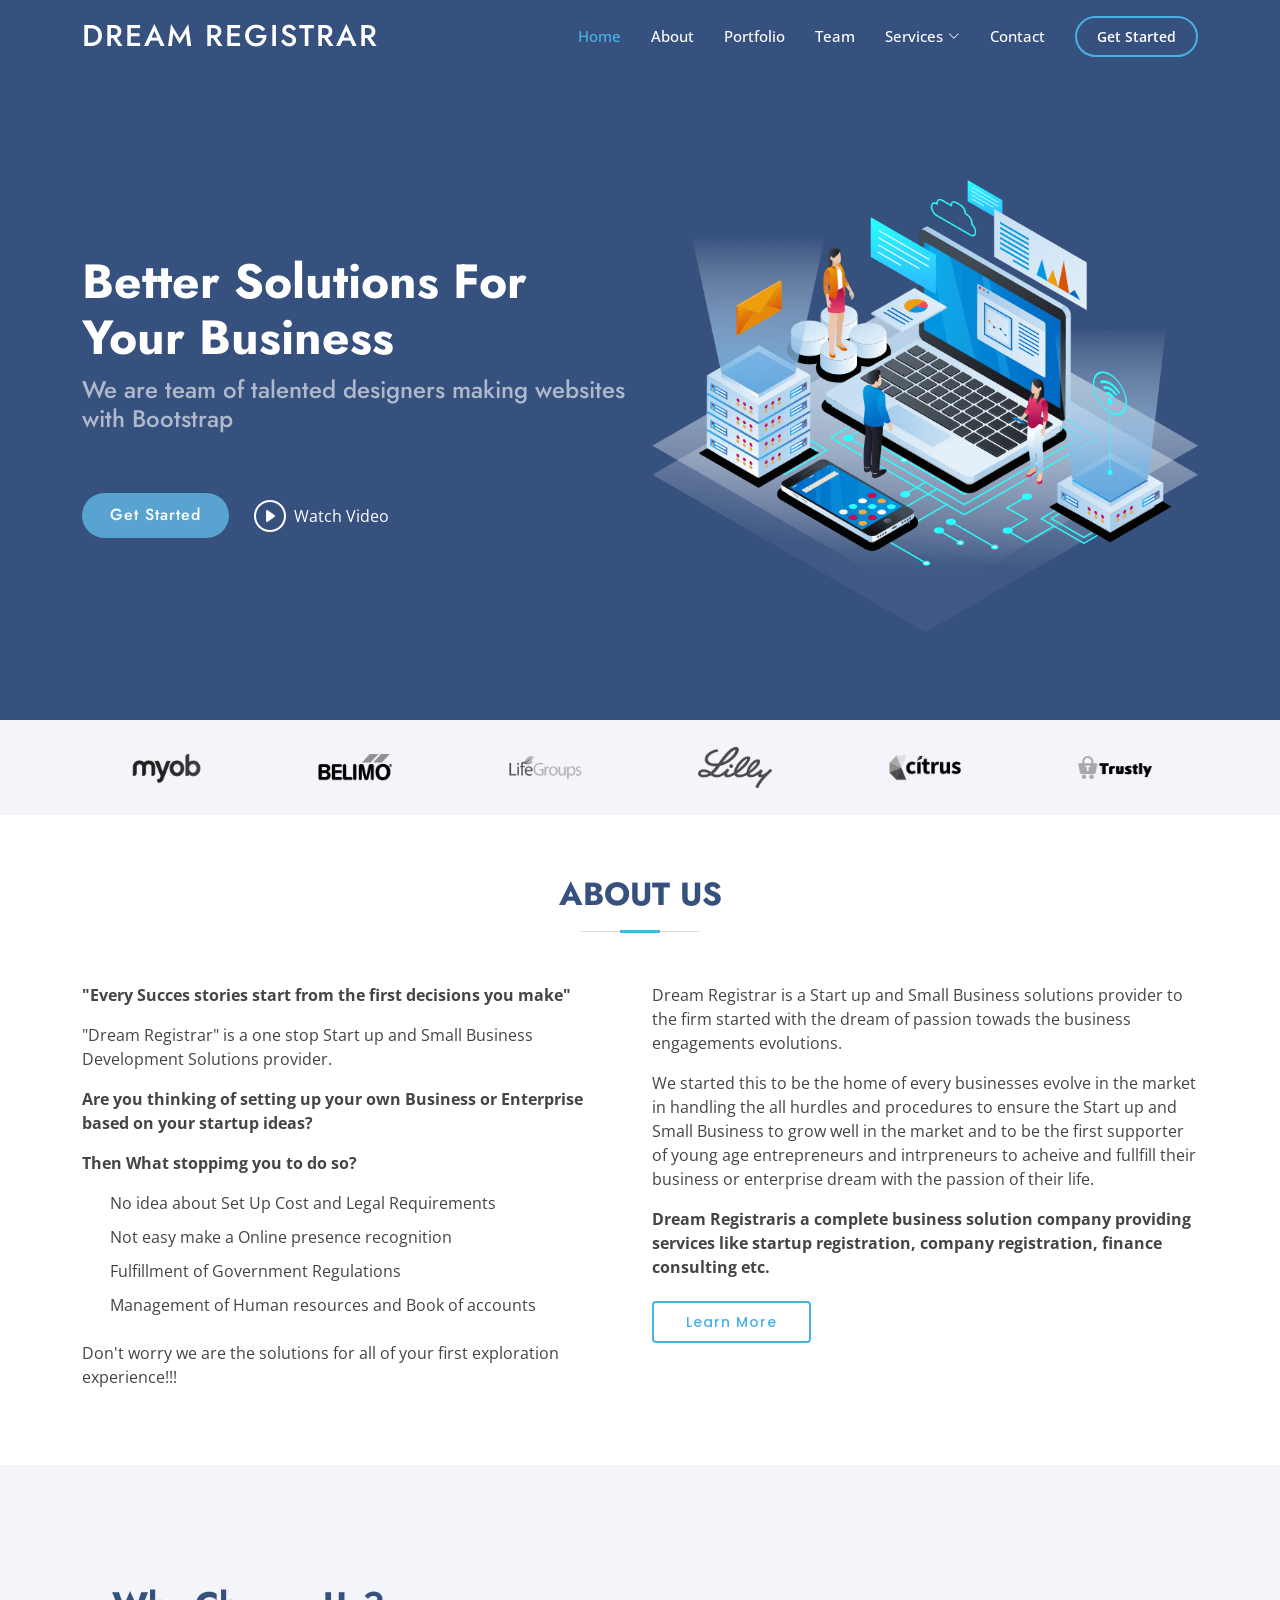
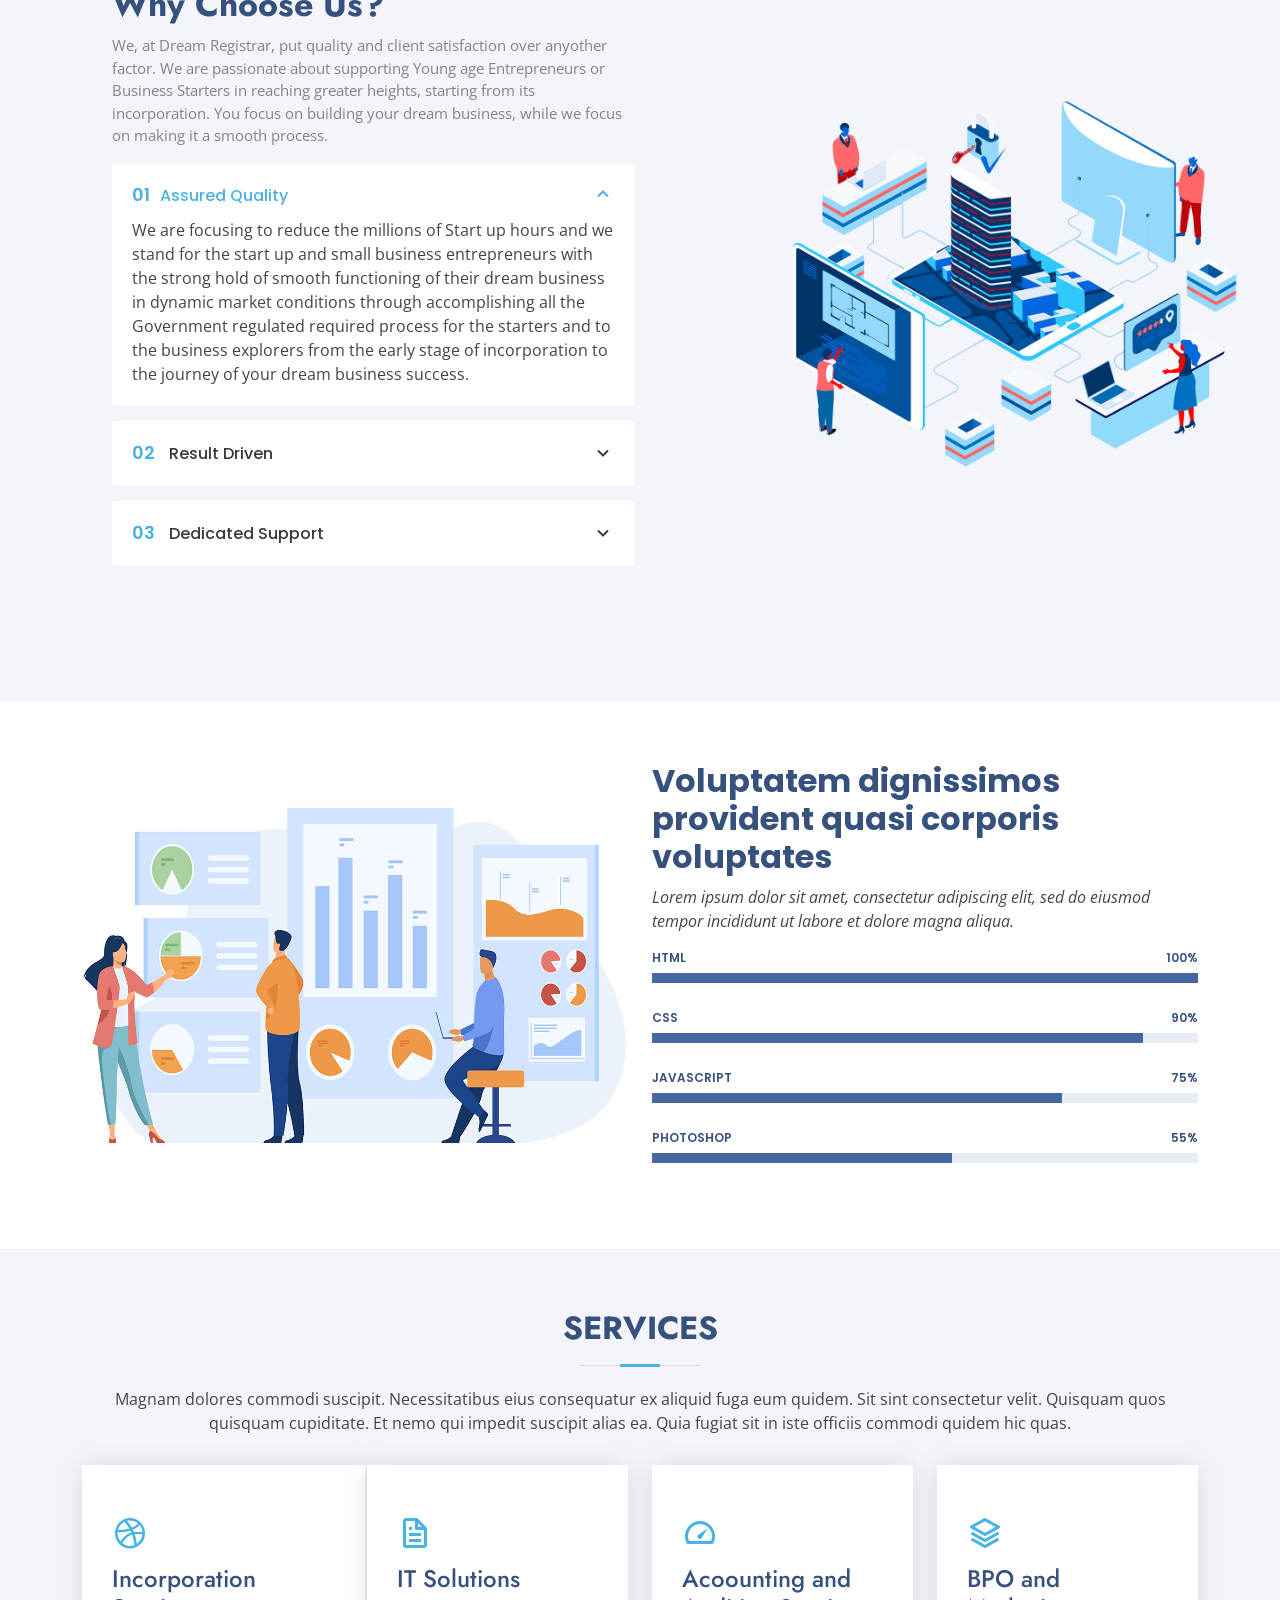
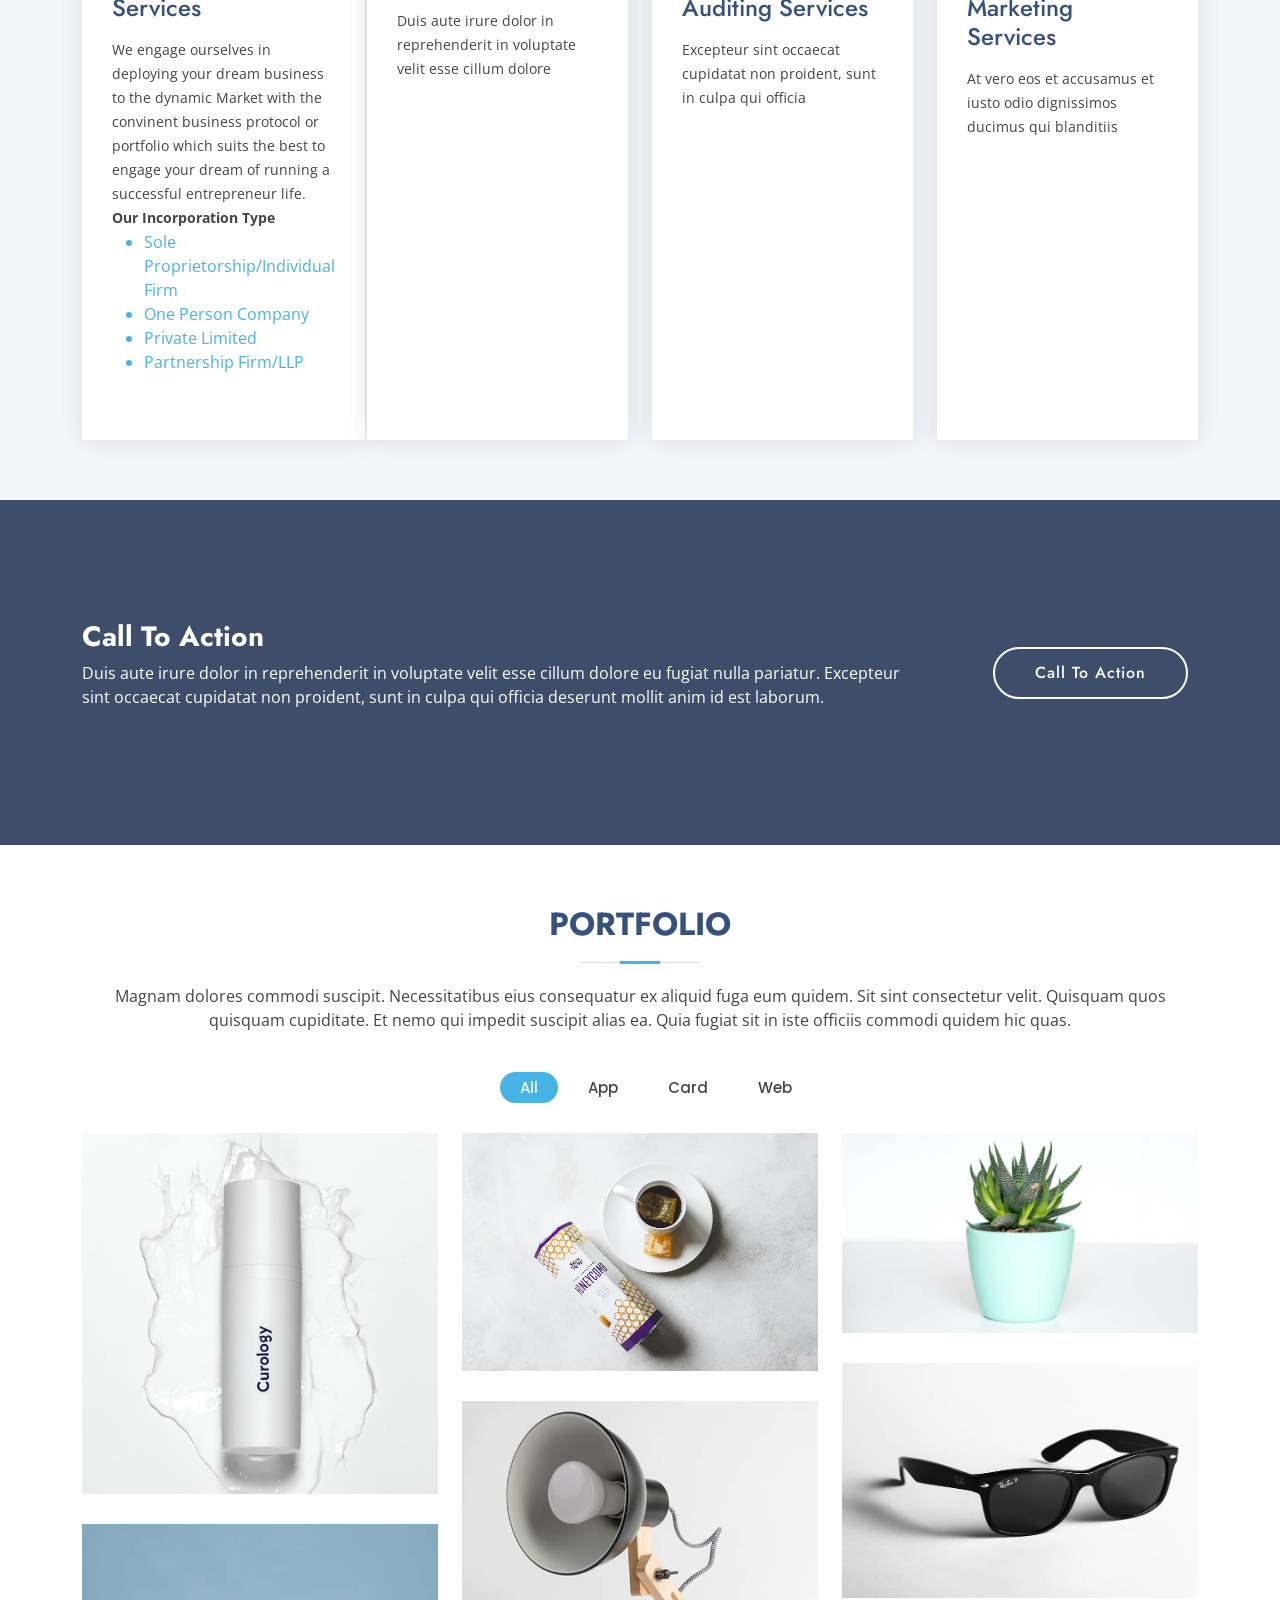
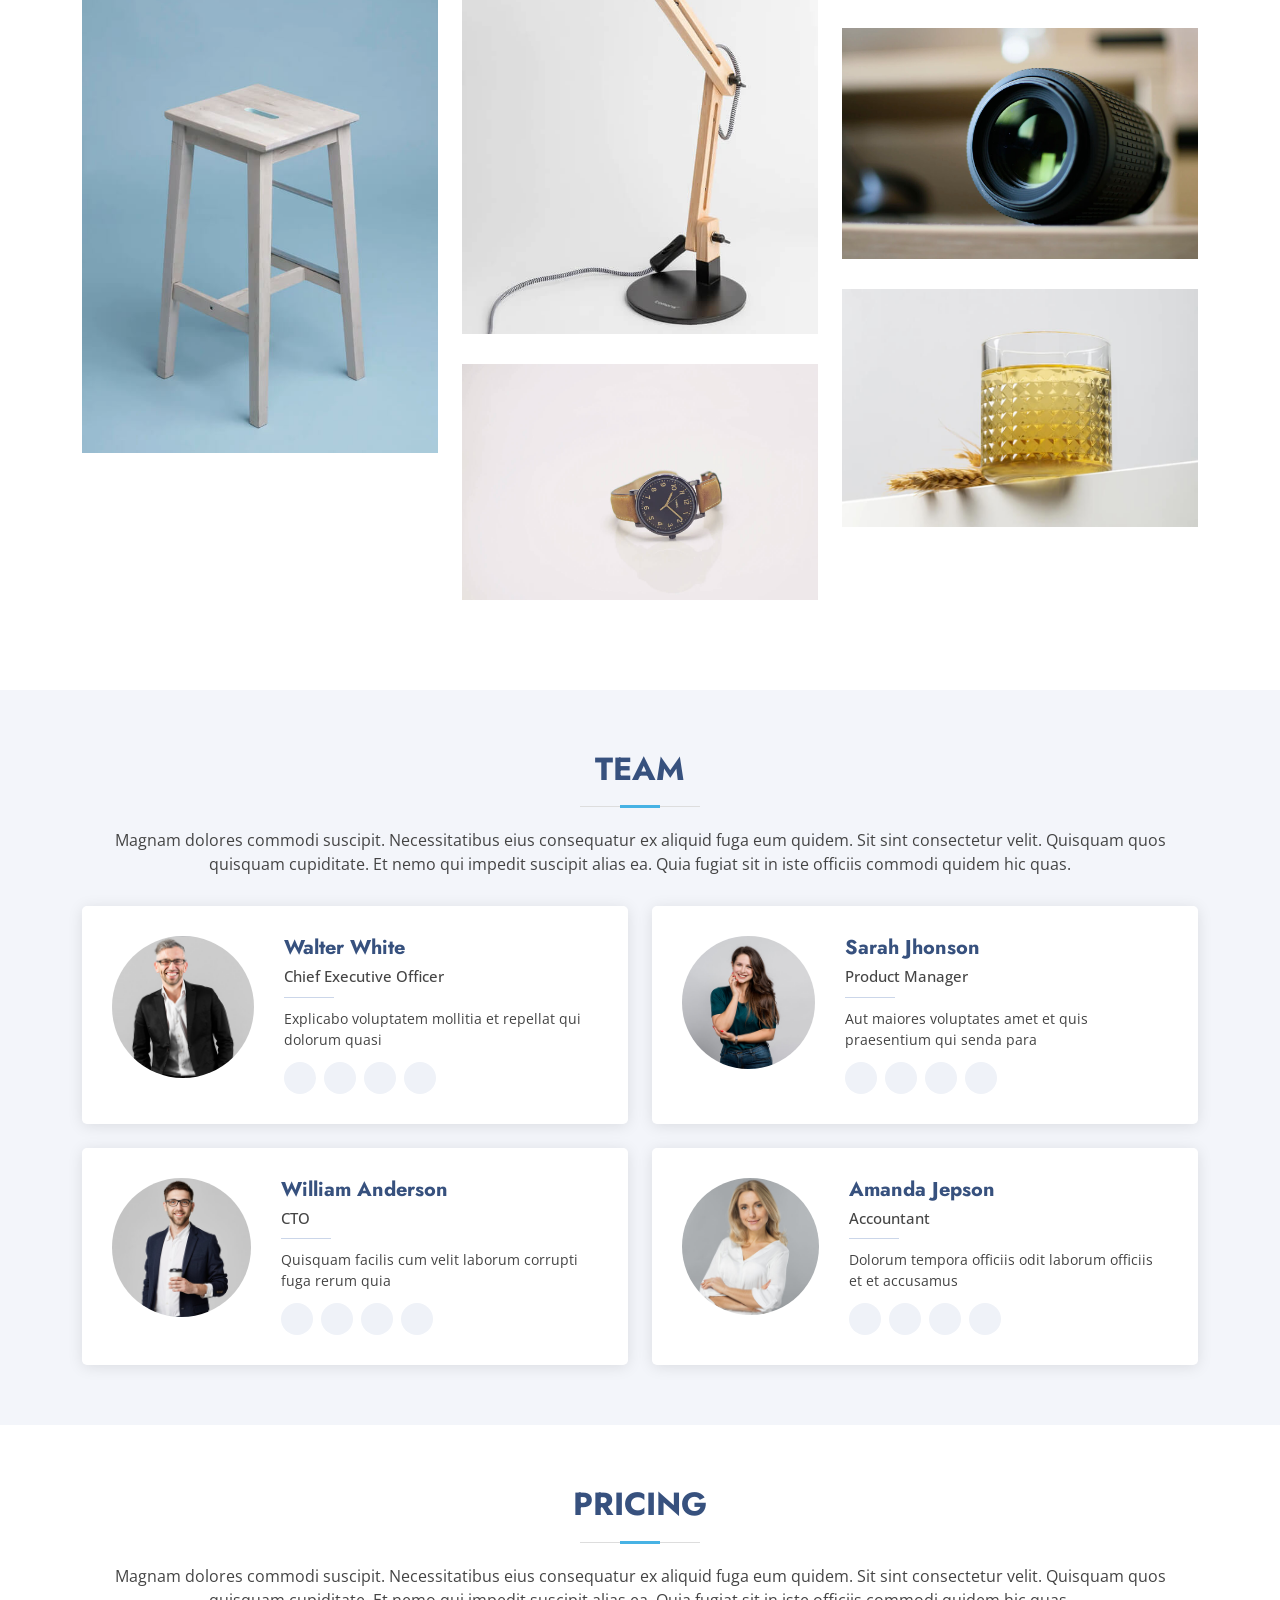
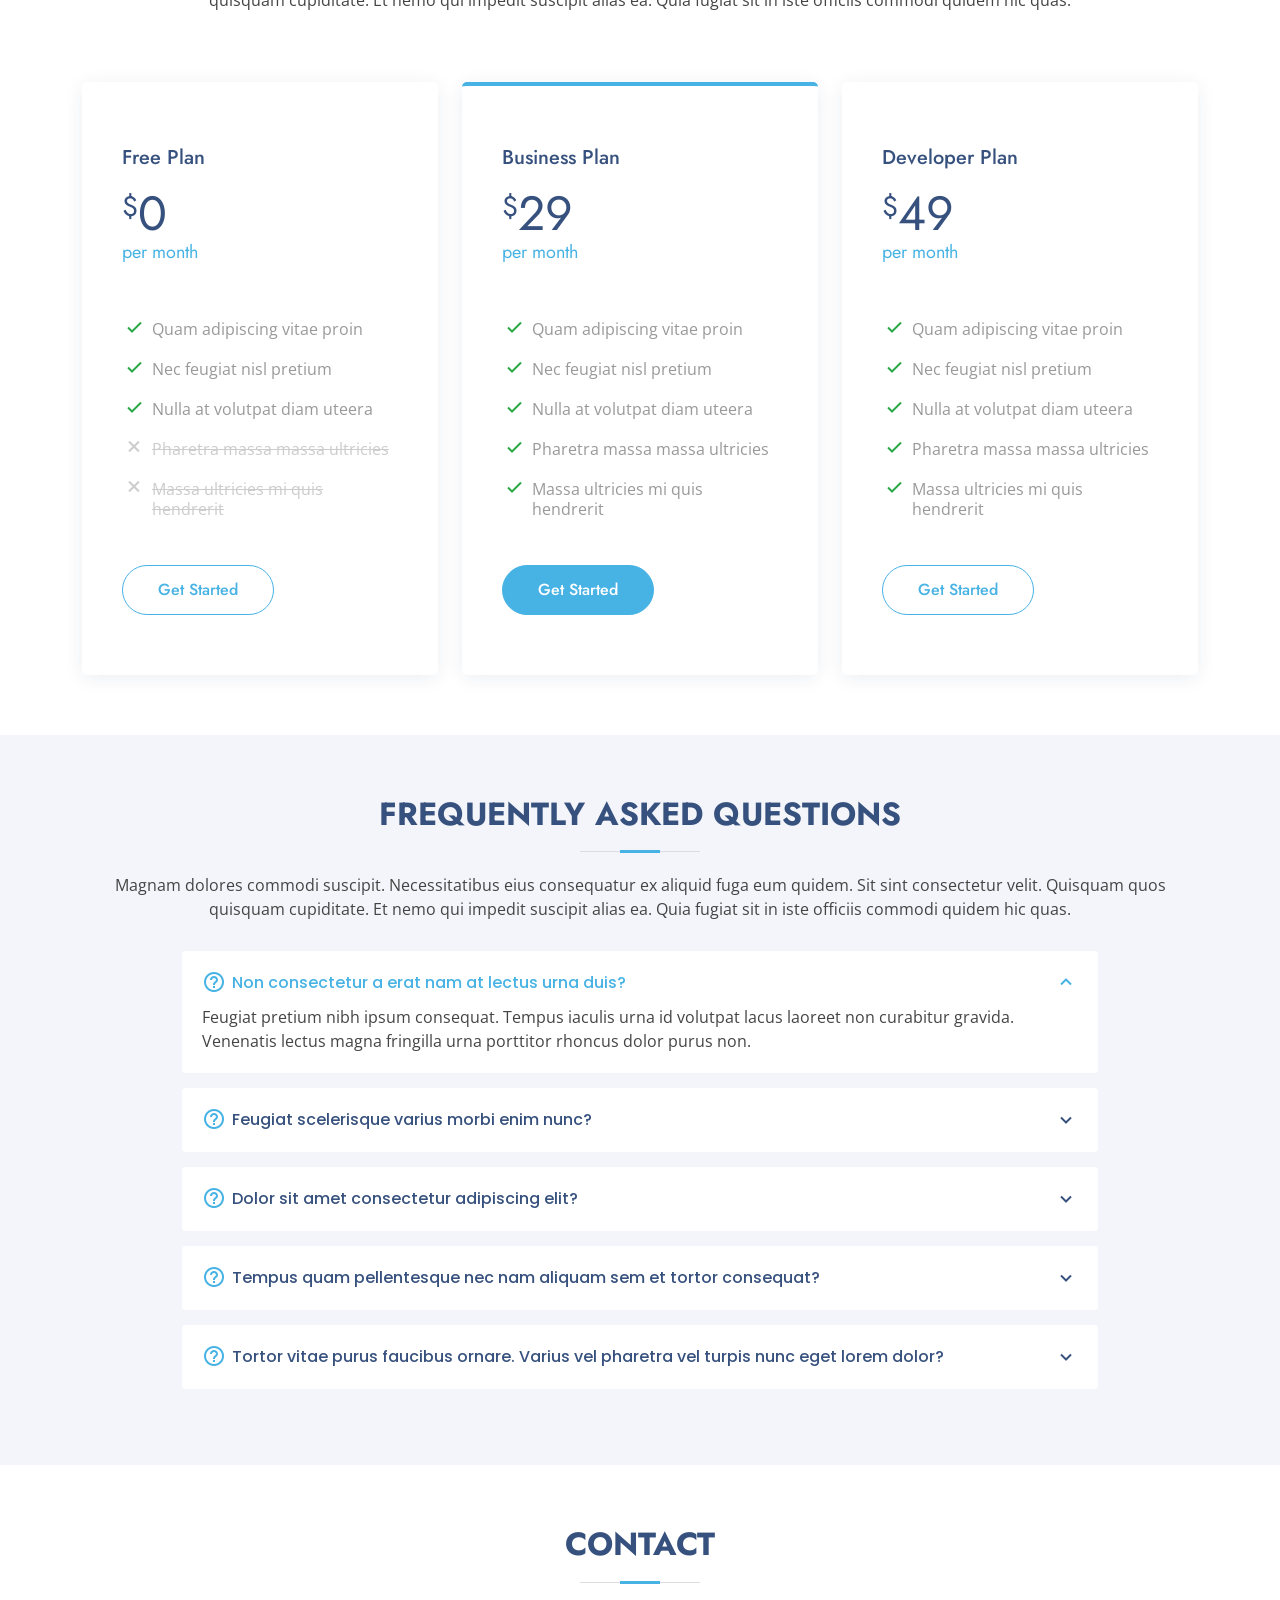
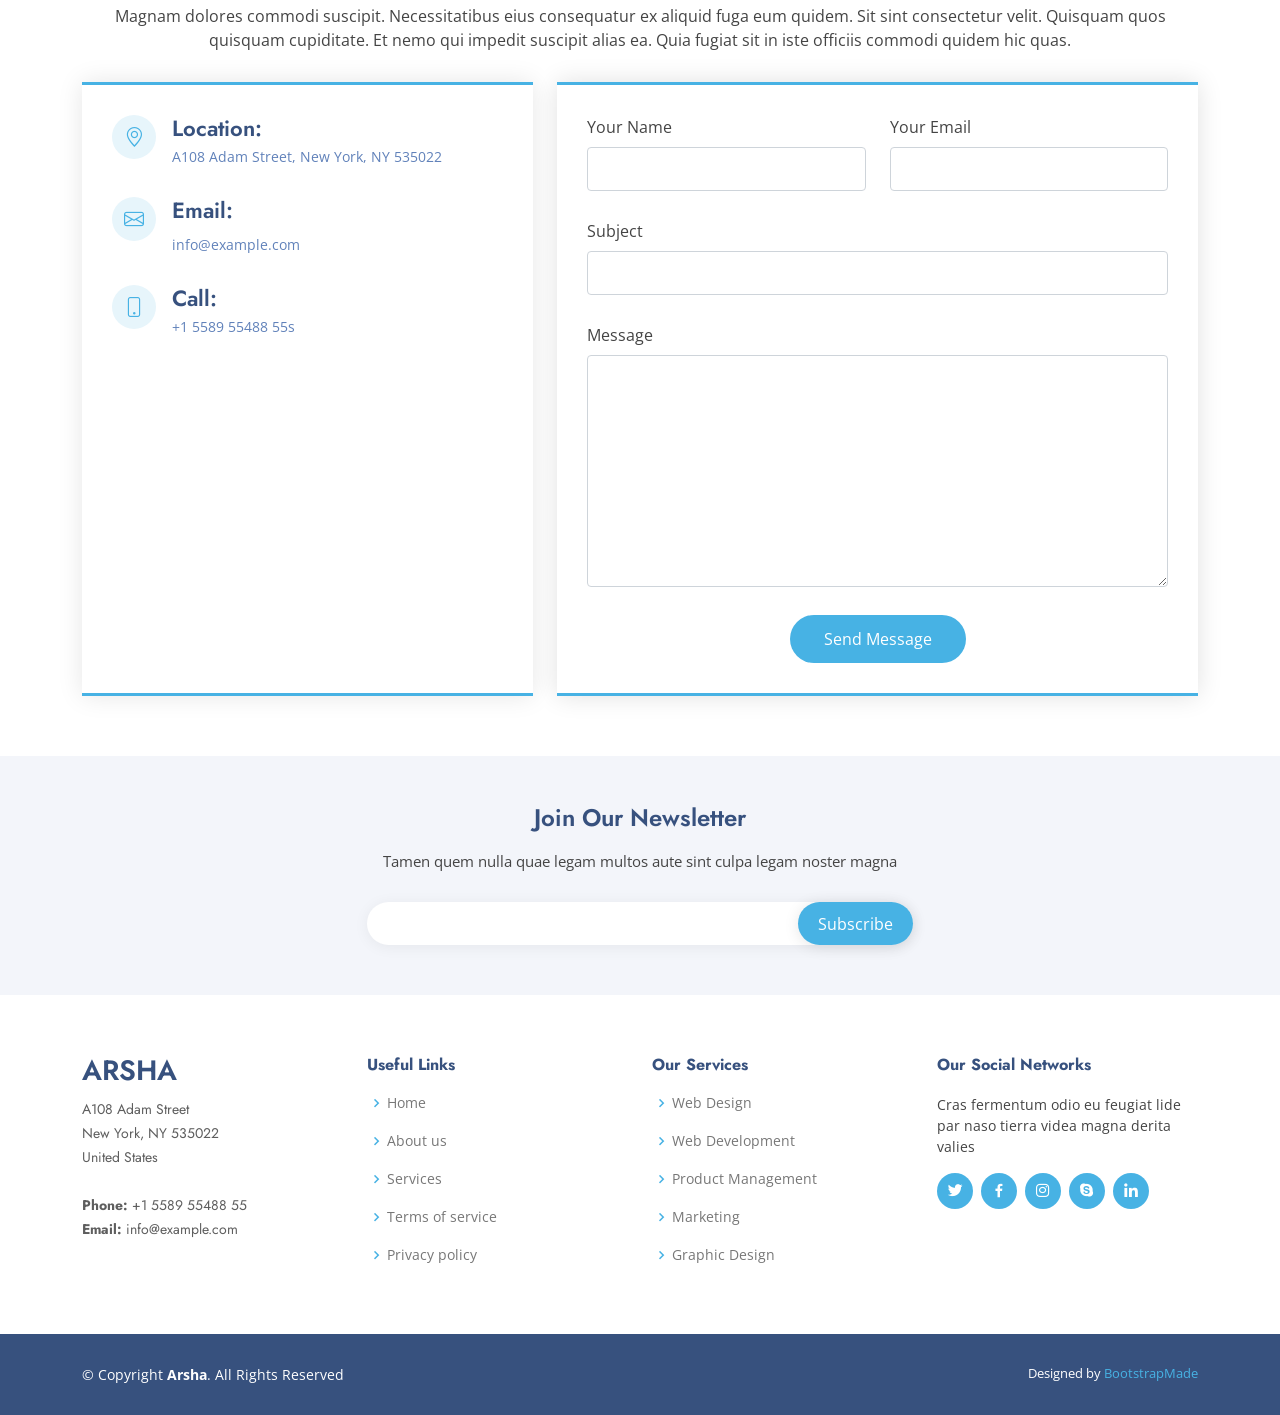
<file: index.html>
<!DOCTYPE html>
<html lang="en">
    <head>
        <meta charset="utf-8" />
        <meta content="width=device-width, initial-scale=1.0" name="viewport" />

        <title>DreamRegistrar - Register Your Dream Company With Us.</title>
        <meta content="DreamRegistrar" name="description" />
        <meta content="" name="keywords" />

        <!-- Favicons -->
        <link href="assets/img/favicon.png" rel="icon" />
        <link href="assets/img/apple-touch-icon.png" rel="apple-touch-icon" />

        <!-- Google Fonts -->
        <link
            href="https://fonts.googleapis.com/css?family=Open+Sans:300,300i,400,400i,600,600i,700,700i|Jost:300,300i,400,400i,500,500i,600,600i,700,700i|Poppins:300,300i,400,400i,500,500i,600,600i,700,700i"
            rel="stylesheet"
        />

        <!-- Vendor CSS Files -->
        <link href="assets/vendor/aos/aos.css" rel="stylesheet" />
        <link
            href="assets/vendor/bootstrap/css/bootstrap.min.css"
            rel="stylesheet"
        />
        <link
            href="assets/vendor/bootstrap-icons/bootstrap-icons.css"
            rel="stylesheet"
        />
        <link
            href="assets/vendor/boxicons/css/boxicons.min.css"
            rel="stylesheet"
        />
        <!-- <link
            href="assets/vendor/glightbox/css/glightbox.min.css"
            rel="stylesheet"
        /> -->
        <!-- <link href="assets/vendor/remixicon/remixicon.css" rel="stylesheet" />
        <link
            href="assets/vendor/swiper/swiper-bundle.min.css"
            rel="stylesheet"
        /> -->

        <!-- Template Main CSS File -->
        <link href="assets/css/style.css" rel="stylesheet" />

        <!-- =======================================================
  * Template Name: Arsha - v4.7.1
  * Template URL: https://bootstrapmade.com/arsha-free-bootstrap-html-template-corporate/
  * Author: BootstrapMade.com
  * License: https://bootstrapmade.com/license/
  ======================================================== -->
    </head>

    <body>
        <!-- ======= Header ======= -->
        <header id="header" class="fixed-top">
            <div class="container d-flex align-items-center">
                <h1 class="logo me-auto">
                    <a href="index.html">Dream Registrar</a>
                </h1>
                <!-- Uncomment below if you prefer to use an image logo -->
                <!-- <a href="index.html" class="logo me-auto"><img src="assets/img/logo.png" alt="" class="img-fluid"></a>-->

                <nav id="navbar" class="navbar">
                    <ul>
                        <li>
                            <a class="nav-link scrollto active" href="#hero"
                                >Home</a
                            >
                        </li>
                        <li>
                            <a class="nav-link scrollto" href="#about">About</a>
                        </li>
                        <!-- <li>
                            <a class="nav-link scrollto" href="#services"
                                >Services</a
                            >
                        </li> -->
                        <li>
                            <a class="nav-link scrollto" href="#portfolio"
                                >Portfolio</a
                            >
                        </li>
                        <li>
                            <a class="nav-link scrollto" href="#team">Team</a>
                        </li>
                        <li class="dropdown">
                            <a href="#services"
                                ><span>Services</span>
                                <i class="bi bi-chevron-down"></i
                            ></a>
                            <ul>
                                <li>
                                    <a href="incorporation.html"
                                        >Incorporation</a
                                    >
                                </li>
                                <li class="dropdown">
                                    <a href="#"
                                        ><span>Deep Drop Down</span>
                                        <i class="bi bi-chevron-right"></i
                                    ></a>
                                    <ul>
                                        <li>
                                            <a href="#">Deep Drop Down 1</a>
                                        </li>
                                        <li>
                                            <a href="#">Deep Drop Down 2</a>
                                        </li>
                                        <li>
                                            <a href="#">Deep Drop Down 3</a>
                                        </li>
                                        <li>
                                            <a href="#">Deep Drop Down 4</a>
                                        </li>
                                        <li>
                                            <a href="#">Deep Drop Down 5</a>
                                        </li>
                                    </ul>
                                </li>
                                <li><a href="#">Drop Down 2</a></li>
                                <li><a href="#">Drop Down 3</a></li>
                                <li><a href="#">Drop Down 4</a></li>
                            </ul>
                        </li>
                        <li>
                            <a class="nav-link scrollto" href="#contact"
                                >Contact</a
                            >
                        </li>
                        <li>
                            <a class="getstarted scrollto" href="#about"
                                >Get Started</a
                            >
                        </li>
                    </ul>
                    <i class="bi bi-list mobile-nav-toggle"></i>
                </nav>
                <!-- .navbar -->
            </div>
        </header>
        <!-- End Header -->

        <!-- ======= Hero Section ======= -->
        <section id="hero" class="d-flex align-items-center">
            <div class="container">
                <div class="row">
                    <div
                        class="col-lg-6 d-flex flex-column justify-content-center pt-4 pt-lg-0 order-2 order-lg-1"
                        data-aos="fade-up"
                        data-aos-delay="200"
                    >
                        <h1>Better Solutions For Your Business</h1>
                        <h2>
                            We are team of talented designers making websites
                            with Bootstrap
                        </h2>
                        <div
                            class="d-flex justify-content-center justify-content-lg-start"
                        >
                            <a href="#about" class="btn-get-started scrollto"
                                >Get Started</a
                            >
                            <a href="" class="glightbox btn-watch-video"
                                ><i class="bi bi-play-circle"></i
                                ><span>Watch Video</span></a
                            >
                        </div>
                    </div>
                    <div
                        class="col-lg-6 order-1 order-lg-2 hero-img"
                        data-aos="zoom-in"
                        data-aos-delay="200"
                    >
                        <img
                            src="assets/img/hero-img.png"
                            class="img-fluid animated"
                            alt=""
                        />
                    </div>
                </div>
            </div>
        </section>
        <!-- End Hero -->

        <main id="main">
            <!-- ======= Clients Section ======= -->
            <section id="clients" class="clients section-bg">
                <div class="container">
                    <div class="row" data-aos="zoom-in">
                        <div
                            class="col-lg-2 col-md-4 col-6 d-flex align-items-center justify-content-center"
                        >
                            <img
                                src="assets/img/clients/client-1.png"
                                class="img-fluid"
                                alt=""
                            />
                        </div>

                        <div
                            class="col-lg-2 col-md-4 col-6 d-flex align-items-center justify-content-center"
                        >
                            <img
                                src="assets/img/clients/client-2.png"
                                class="img-fluid"
                                alt=""
                            />
                        </div>

                        <div
                            class="col-lg-2 col-md-4 col-6 d-flex align-items-center justify-content-center"
                        >
                            <img
                                src="assets/img/clients/client-3.png"
                                class="img-fluid"
                                alt=""
                            />
                        </div>

                        <div
                            class="col-lg-2 col-md-4 col-6 d-flex align-items-center justify-content-center"
                        >
                            <img
                                src="assets/img/clients/client-4.png"
                                class="img-fluid"
                                alt=""
                            />
                        </div>

                        <div
                            class="col-lg-2 col-md-4 col-6 d-flex align-items-center justify-content-center"
                        >
                            <img
                                src="assets/img/clients/client-5.png"
                                class="img-fluid"
                                alt=""
                            />
                        </div>

                        <div
                            class="col-lg-2 col-md-4 col-6 d-flex align-items-center justify-content-center"
                        >
                            <img
                                src="assets/img/clients/client-6.png"
                                class="img-fluid"
                                alt=""
                            />
                        </div>
                    </div>
                </div>
            </section>
            <!-- End Cliens Section -->

             <!-- ======= About Us Section ======= -->
             <section id="about" class="about">
                <div class="container" data-aos="fade-up">
                    <div class="section-title">
                        <h2>About Us</h2>
                    </div>

                    <div class="row content">
                        <div class="col-lg-6">
                            <p>
                               <b>"Every Succes stories start from the first decisions you make"</b></p>
                             <p> "Dream Registrar" is a one stop Start up and Small Business Development Solutions provider.
                            </p>
                            <p><b>Are you thinking of setting up your own Business or Enterprise based on your startup ideas?</b></p>
                            <p><b>Then What stoppimg you to do so?</b></p>
                            <ul>
                                <li>
                                    <i class="ri-check-double-line"></i>
                                    No idea about Set Up Cost and Legal Requirements
                                </li>
                                <li>
                                    <i class="ri-check-double-line"></i> Not easy make a Online presence recognition
                                    
                                </li>
                                <li>
                                    <i class="ri-check-double-line"></i> Fulfillment of  Government Regulations
                                    
                                </li>
                                <li>
                                    <i class="ri-check-double-line"></i> Management of Human resources and Book of accounts
                                </li>
                                <br>
                                <p>Don't worry we are the solutions for all of your first exploration experience!!! </p>
                            </ul>
                        </div>
                        <div class="col-lg-6 pt-4 pt-lg-0">
                            <p>
                                Dream Registrar is a Start up and Small Business solutions provider to the firm started with the 
                                dream of passion towads the business engagements evolutions. <br></p>

                                <p> We started this to be the home of every businesses evolve in the market in handling the all hurdles and procedures to ensure the 
                                Start up and Small Business to grow well in the market and to be the first supporter of young age entrepreneurs and intrpreneurs 
                                to acheive and fullfill their business or enterprise dream with the passion of their life. 
                            </p>
                            <p><b>Dream Registraris a complete business solution company providing services like startup 
                                registration, company registration, finance consulting etc.</b></p>

                                
                            <a href="#" class="btn-learn-more">Learn More</a>
                        </div>
                    </div>
                </div>
            </section>
            <!-- End About Us Section -->

            <!-- ======= Why Us Section ======= -->
            <section id="why-us" class="why-us section-bg">
                <div class="container-fluid" data-aos="fade-up">
                    <div class="row">
                        <div
                            class="col-lg-7 d-flex flex-column justify-content-center align-items-stretch order-2 order-lg-1"
                        >
                            <div class="content">
                                <h3>
                                    
                                    <strong>
                                        Why Choose Us?
                                </strong>
                                    
                                </h3>
                                <p>
                                    We, at Dream Registrar, put quality and client satisfaction over anyother factor. We are passionate
                                     about supporting Young age Entrepreneurs or Business Starters in reaching greater heights, starting from
                                    its incorporation. You focus on building your dream business, while we focus on making it a smooth process.
                                </p>
                            </div>

                            <div class="accordion-list">
                                <ul>
                                    <li>
                                        <a
                                            data-bs-toggle="collapse"
                                            class="collapse"
                                            data-bs-target="#accordion-list-1"
                                            ><span>01</span>Assured Quality
                                            <i
                                                class="bx bx-chevron-down icon-show"
                                            ></i
                                            ><i
                                                class="bx bx-chevron-up icon-close"
                                            ></i
                                        ></a>
                                        <div
                                            id="accordion-list-1"
                                            class="collapse show"
                                            data-bs-parent=".accordion-list"
                                        >
                                            <p>
                                               We are focusing to reduce the millions of Start up hours and we stand for the start up and small business entrepreneurs with the strong hold of smooth 
                                               functioning of their dream business in dynamic market conditions through accomplishing all the Government regulated required process for the starters and to the  
                                               business explorers from the early stage of incorporation to the journey of your dream business success. 
                                            </p>
                                        </div>
                                    </li>

                                    <li>
                                        <a
                                            data-bs-toggle="collapse"
                                            data-bs-target="#accordion-list-2"
                                            class="collapsed"
                                            ><span>02</span> Result Driven
                                            <i
                                                class="bx bx-chevron-down icon-show"
                                            ></i
                                            ><i
                                                class="bx bx-chevron-up icon-close"
                                            ></i
                                        ></a>
                                        <div
                                            id="accordion-list-2"
                                            class="collapse"
                                            data-bs-parent=".accordion-list"
                                        >
                                            <p>
                                                We always focus on making your Dream Business a smooth process so we enured result driven process and make your business holds 
                                                stronger position in your relative market. We have a passionate professionals team to ensure a better quality and results for accomplishing
                                                your Business engagements. 
                                            </p>
                                        </div>
                                    </li>

                                    <li>
                                        <a
                                            data-bs-toggle="collapse"
                                            data-bs-target="#accordion-list-3"
                                            class="collapsed"
                                            ><span>03</span> Dedicated Support
                                            <i
                                                class="bx bx-chevron-down icon-show"
                                            ></i
                                            ><i
                                                class="bx bx-chevron-up icon-close"
                                            ></i
                                        ></a>
                                        <div
                                            id="accordion-list-3"
                                            class="collapse"
                                            data-bs-parent=".accordion-list"
                                        >
                                            <p>
                                                Our Quality Professional Team always engaged in providing better solutions to the Start Ups and Small Business with a A Grade quality of experience. 
                                                Our professionals are available to you 24/7*365 to keep up our uptime customer experience with best regards.
                                            </p>
                                        </div>
                                    </li>
                                </ul>
                            </div>
                        </div>

                        <div
                            class="col-lg-5 align-items-stretch order-1 order-lg-2 img"
                            style="
                                background-image: url('assets/img/why-us.png');
                            "
                            data-aos="zoom-in"
                            data-aos-delay="150"
                        >
                            &nbsp;
                        </div>
                    </div>
                </div>
            </section>
            <!-- End Why Us Section -->

            <!-- ======= Skills Section ======= -->
            <section id="skills" class="skills">
                <div class="container" data-aos="fade-up">
                    <div class="row">
                        <div
                            class="col-lg-6 d-flex align-items-center"
                            data-aos="fade-right"
                            data-aos-delay="100"
                        >
                            <img
                                src="assets/img/skills.png"
                                class="img-fluid"
                                alt=""
                            />
                        </div>
                        <div
                            class="col-lg-6 pt-4 pt-lg-0 content"
                            data-aos="fade-left"
                            data-aos-delay="100"
                        >
                            <h3>
                                Voluptatem dignissimos provident quasi corporis
                                voluptates
                            </h3>
                            <p class="fst-italic">
                                Lorem ipsum dolor sit amet, consectetur
                                adipiscing elit, sed do eiusmod tempor
                                incididunt ut labore et dolore magna aliqua.
                            </p>

                            <div class="skills-content">
                                <div class="progress">
                                    <span class="skill"
                                        >HTML <i class="val">100%</i></span
                                    >
                                    <div class="progress-bar-wrap">
                                        <div
                                            class="progress-bar"
                                            role="progressbar"
                                            aria-valuenow="100"
                                            aria-valuemin="0"
                                            aria-valuemax="100"
                                        ></div>
                                    </div>
                                </div>

                                <div class="progress">
                                    <span class="skill"
                                        >CSS <i class="val">90%</i></span
                                    >
                                    <div class="progress-bar-wrap">
                                        <div
                                            class="progress-bar"
                                            role="progressbar"
                                            aria-valuenow="90"
                                            aria-valuemin="0"
                                            aria-valuemax="100"
                                        ></div>
                                    </div>
                                </div>

                                <div class="progress">
                                    <span class="skill"
                                        >JavaScript <i class="val">75%</i></span
                                    >
                                    <div class="progress-bar-wrap">
                                        <div
                                            class="progress-bar"
                                            role="progressbar"
                                            aria-valuenow="75"
                                            aria-valuemin="0"
                                            aria-valuemax="100"
                                        ></div>
                                    </div>
                                </div>

                                <div class="progress">
                                    <span class="skill"
                                        >Photoshop <i class="val">55%</i></span
                                    >
                                    <div class="progress-bar-wrap">
                                        <div
                                            class="progress-bar"
                                            role="progressbar"
                                            aria-valuenow="55"
                                            aria-valuemin="0"
                                            aria-valuemax="100"
                                        ></div>
                                    </div>
                                </div>
                            </div>
                        </div>
                    </div>
                </div>
            </section>
            <!-- End Skills Section -->

            <!-- ======= Services Section ======= -->
            <section id="services" class="services section-bg">
                <div class="container" data-aos="fade-up">
                    <div class="section-title">
                        <h2>Services</h2>
                        <p>
                            Magnam dolores commodi suscipit. Necessitatibus eius
                            consequatur ex aliquid fuga eum quidem. Sit sint
                            consectetur velit. Quisquam quos quisquam
                            cupiditate. Et nemo qui impedit suscipit alias ea.
                            Quia fugiat sit in iste officiis commodi quidem hic
                            quas.
                        </p>
                    </div>

                    <div class="row">
                        <div
                            class="col-xl-3 col-md-6 d-flex align-items-stretch"
                            data-aos="zoom-in"
                            data-aos-delay="100"
                        >
                            <div class="icon-box">
                                <div class="icon">
                                    <i class="bx bxl-dribbble"></i>
                                </div>
                                <h4><a href="incorporation.html">Incorporation Services</a></h4>
                                <p>
                                    We engage ourselves in deploying your dream business to the dynamic Market with the convinent business 
                                    protocol or portfolio which suits the best to engage your dream of running a successful entrepreneur life. <br>
                                    <p><b>Our Incorporation Type</b></p>
                                    <ul>
                                        <a href="incorporation.html"><li>Sole Proprietorship/Individual Firm</li></a>
                                        <a href="incorporation.html"><li>One Person Company</li></a>
                                        <a href="incorporation.html"><li>Private Limited</li></a>
                                        <a href="incorporation.html"><li>Partnership Firm/LLP</li></a>
                                    </ul>
                                </p>
                            </div>
                        </div>

                        <div
                            class="col-xl-3 col-md-6 d-flex align-items-stretch mt-4 mt-md-0"
                            data-aos="zoom-in"
                            data-aos-delay="200"
                        >
                            <div class="icon-box">
                                <div class="icon">
                                    <i class="bx bx-file"></i>
                                </div>
                                <h4><a href="">IT Solutions</a></h4>
                                <p>
                                    Duis aute irure dolor in reprehenderit in
                                    voluptate velit esse cillum dolore
                                </p>
                            </div>
                        </div>

                        <div
                            class="col-xl-3 col-md-6 d-flex align-items-stretch mt-4 mt-xl-0"
                            data-aos="zoom-in"
                            data-aos-delay="300"
                        >
                            <div class="icon-box">
                                <div class="icon">
                                    <i class="bx bx-tachometer"></i>
                                </div>
                                <h4><a href="">Acoounting and Auditing Services</a></h4>
                                <p>
                                    Excepteur sint occaecat cupidatat non
                                    proident, sunt in culpa qui officia
                                </p>
                            </div>
                        </div>

                        <div
                            class="col-xl-3 col-md-6 d-flex align-items-stretch mt-4 mt-xl-0"
                            data-aos="zoom-in"
                            data-aos-delay="400"
                        >
                            <div class="icon-box">
                                <div class="icon">
                                    <i class="bx bx-layer"></i>
                                </div>
                                <h4><a href="">BPO and Marketing Services</a></h4>
                                <p>
                                    At vero eos et accusamus et iusto odio
                                    dignissimos ducimus qui blanditiis
                                </p>
                            </div>
                        </div>
                    </div>
                </div>
            </section>
            <!-- End Services Section -->

            <!-- ======= Cta Section ======= -->
            <section id="cta" class="cta">
                <div class="container" data-aos="zoom-in">
                    <div class="row">
                        <div class="col-lg-9 text-center text-lg-start">
                            <h3>Call To Action</h3>
                            <p>
                                Duis aute irure dolor in reprehenderit in
                                voluptate velit esse cillum dolore eu fugiat
                                nulla pariatur. Excepteur sint occaecat
                                cupidatat non proident, sunt in culpa qui
                                officia deserunt mollit anim id est laborum.
                            </p>
                        </div>
                        <div class="col-lg-3 cta-btn-container text-center">
                            <a class="cta-btn align-middle" href="#"
                                >Call To Action</a
                            >
                        </div>
                    </div>
                </div>
            </section>
            <!-- End Cta Section -->

            <!-- ======= Portfolio Section ======= -->
            <section id="portfolio" class="portfolio">
                <div class="container" data-aos="fade-up">
                    <div class="section-title">
                        <h2>Portfolio</h2>
                        <p>
                            Magnam dolores commodi suscipit. Necessitatibus eius
                            consequatur ex aliquid fuga eum quidem. Sit sint
                            consectetur velit. Quisquam quos quisquam
                            cupiditate. Et nemo qui impedit suscipit alias ea.
                            Quia fugiat sit in iste officiis commodi quidem hic
                            quas.
                        </p>
                    </div>

                    <ul
                        id="portfolio-flters"
                        class="d-flex justify-content-center"
                        data-aos="fade-up"
                        data-aos-delay="100"
                    >
                        <li data-filter="*" class="filter-active">All</li>
                        <li data-filter=".filter-app">App</li>
                        <li data-filter=".filter-card">Card</li>
                        <li data-filter=".filter-web">Web</li>
                    </ul>

                    <div
                        class="row portfolio-container"
                        data-aos="fade-up"
                        data-aos-delay="200"
                    >
                        <div
                            class="col-lg-4 col-md-6 portfolio-item filter-app"
                        >
                            <div class="portfolio-img">
                                <img
                                    src="assets/img/portfolio/portfolio-1.jpg"
                                    class="img-fluid"
                                    alt=""
                                />
                            </div>
                            <div class="portfolio-info">
                                <h4>App 1</h4>
                                <p>App</p>
                                <a
                                    href="assets/img/portfolio/portfolio-1.jpg"
                                    data-gallery="portfolioGallery"
                                    class="portfolio-lightbox preview-link"
                                    title="App 1"
                                    ><i class="bx bx-plus"></i
                                ></a>
                                <a
                                    href="portfolio-details.html"
                                    class="details-link"
                                    title="More Details"
                                    ><i class="bx bx-link"></i
                                ></a>
                            </div>
                        </div>

                        <div
                            class="col-lg-4 col-md-6 portfolio-item filter-web"
                        >
                            <div class="portfolio-img">
                                <img
                                    src="assets/img/portfolio/portfolio-2.jpg"
                                    class="img-fluid"
                                    alt=""
                                />
                            </div>
                            <div class="portfolio-info">
                                <h4>Web 3</h4>
                                <p>Web</p>
                                <a
                                    href="assets/img/portfolio/portfolio-2.jpg"
                                    data-gallery="portfolioGallery"
                                    class="portfolio-lightbox preview-link"
                                    title="Web 3"
                                    ><i class="bx bx-plus"></i
                                ></a>
                                <a
                                    href="portfolio-details.html"
                                    class="details-link"
                                    title="More Details"
                                    ><i class="bx bx-link"></i
                                ></a>
                            </div>
                        </div>

                        <div
                            class="col-lg-4 col-md-6 portfolio-item filter-app"
                        >
                            <div class="portfolio-img">
                                <img
                                    src="assets/img/portfolio/portfolio-3.jpg"
                                    class="img-fluid"
                                    alt=""
                                />
                            </div>
                            <div class="portfolio-info">
                                <h4>App 2</h4>
                                <p>App</p>
                                <a
                                    href="assets/img/portfolio/portfolio-3.jpg"
                                    data-gallery="portfolioGallery"
                                    class="portfolio-lightbox preview-link"
                                    title="App 2"
                                    ><i class="bx bx-plus"></i
                                ></a>
                                <a
                                    href="portfolio-details.html"
                                    class="details-link"
                                    title="More Details"
                                    ><i class="bx bx-link"></i
                                ></a>
                            </div>
                        </div>

                        <div
                            class="col-lg-4 col-md-6 portfolio-item filter-card"
                        >
                            <div class="portfolio-img">
                                <img
                                    src="assets/img/portfolio/portfolio-4.jpg"
                                    class="img-fluid"
                                    alt=""
                                />
                            </div>
                            <div class="portfolio-info">
                                <h4>Card 2</h4>
                                <p>Card</p>
                                <a
                                    href="assets/img/portfolio/portfolio-4.jpg"
                                    data-gallery="portfolioGallery"
                                    class="portfolio-lightbox preview-link"
                                    title="Card 2"
                                    ><i class="bx bx-plus"></i
                                ></a>
                                <a
                                    href="portfolio-details.html"
                                    class="details-link"
                                    title="More Details"
                                    ><i class="bx bx-link"></i
                                ></a>
                            </div>
                        </div>

                        <div
                            class="col-lg-4 col-md-6 portfolio-item filter-web"
                        >
                            <div class="portfolio-img">
                                <img
                                    src="assets/img/portfolio/portfolio-5.jpg"
                                    class="img-fluid"
                                    alt=""
                                />
                            </div>
                            <div class="portfolio-info">
                                <h4>Web 2</h4>
                                <p>Web</p>
                                <a
                                    href="assets/img/portfolio/portfolio-5.jpg"
                                    data-gallery="portfolioGallery"
                                    class="portfolio-lightbox preview-link"
                                    title="Web 2"
                                    ><i class="bx bx-plus"></i
                                ></a>
                                <a
                                    href="portfolio-details.html"
                                    class="details-link"
                                    title="More Details"
                                    ><i class="bx bx-link"></i
                                ></a>
                            </div>
                        </div>

                        <div
                            class="col-lg-4 col-md-6 portfolio-item filter-app"
                        >
                            <div class="portfolio-img">
                                <img
                                    src="assets/img/portfolio/portfolio-6.jpg"
                                    class="img-fluid"
                                    alt=""
                                />
                            </div>
                            <div class="portfolio-info">
                                <h4>App 3</h4>
                                <p>App</p>
                                <a
                                    href="assets/img/portfolio/portfolio-6.jpg"
                                    data-gallery="portfolioGallery"
                                    class="portfolio-lightbox preview-link"
                                    title="App 3"
                                    ><i class="bx bx-plus"></i
                                ></a>
                                <a
                                    href="portfolio-details.html"
                                    class="details-link"
                                    title="More Details"
                                    ><i class="bx bx-link"></i
                                ></a>
                            </div>
                        </div>

                        <div
                            class="col-lg-4 col-md-6 portfolio-item filter-card"
                        >
                            <div class="portfolio-img">
                                <img
                                    src="assets/img/portfolio/portfolio-7.jpg"
                                    class="img-fluid"
                                    alt=""
                                />
                            </div>
                            <div class="portfolio-info">
                                <h4>Card 1</h4>
                                <p>Card</p>
                                <a
                                    href="assets/img/portfolio/portfolio-7.jpg"
                                    data-gallery="portfolioGallery"
                                    class="portfolio-lightbox preview-link"
                                    title="Card 1"
                                    ><i class="bx bx-plus"></i
                                ></a>
                                <a
                                    href="portfolio-details.html"
                                    class="details-link"
                                    title="More Details"
                                    ><i class="bx bx-link"></i
                                ></a>
                            </div>
                        </div>

                        <div
                            class="col-lg-4 col-md-6 portfolio-item filter-card"
                        >
                            <div class="portfolio-img">
                                <img
                                    src="assets/img/portfolio/portfolio-8.jpg"
                                    class="img-fluid"
                                    alt=""
                                />
                            </div>
                            <div class="portfolio-info">
                                <h4>Card 3</h4>
                                <p>Card</p>
                                <a
                                    href="assets/img/portfolio/portfolio-8.jpg"
                                    data-gallery="portfolioGallery"
                                    class="portfolio-lightbox preview-link"
                                    title="Card 3"
                                    ><i class="bx bx-plus"></i
                                ></a>
                                <a
                                    href="portfolio-details.html"
                                    class="details-link"
                                    title="More Details"
                                    ><i class="bx bx-link"></i
                                ></a>
                            </div>
                        </div>

                        <div
                            class="col-lg-4 col-md-6 portfolio-item filter-web"
                        >
                            <div class="portfolio-img">
                                <img
                                    src="assets/img/portfolio/portfolio-9.jpg"
                                    class="img-fluid"
                                    alt=""
                                />
                            </div>
                            <div class="portfolio-info">
                                <h4>Web 3</h4>
                                <p>Web</p>
                                <a
                                    href="assets/img/portfolio/portfolio-9.jpg"
                                    data-gallery="portfolioGallery"
                                    class="portfolio-lightbox preview-link"
                                    title="Web 3"
                                    ><i class="bx bx-plus"></i
                                ></a>
                                <a
                                    href="portfolio-details.html"
                                    class="details-link"
                                    title="More Details"
                                    ><i class="bx bx-link"></i
                                ></a>
                            </div>
                        </div>
                    </div>
                </div>
            </section>
            <!-- End Portfolio Section -->

            <!-- ======= Team Section ======= -->
            <section id="team" class="team section-bg">
                <div class="container" data-aos="fade-up">
                    <div class="section-title">
                        <h2>Team</h2>
                        <p>
                            Magnam dolores commodi suscipit. Necessitatibus eius
                            consequatur ex aliquid fuga eum quidem. Sit sint
                            consectetur velit. Quisquam quos quisquam
                            cupiditate. Et nemo qui impedit suscipit alias ea.
                            Quia fugiat sit in iste officiis commodi quidem hic
                            quas.
                        </p>
                    </div>

                    <div class="row">
                        <div class="col-lg-6">
                            <div
                                class="member d-flex align-items-start"
                                data-aos="zoom-in"
                                data-aos-delay="100"
                            >
                                <div class="pic">
                                    <img
                                        src="assets/img/team/team-1.jpg"
                                        class="img-fluid"
                                        alt=""
                                    />
                                </div>
                                <div class="member-info">
                                    <h4>Walter White</h4>
                                    <span>Chief Executive Officer</span>
                                    <p>
                                        Explicabo voluptatem mollitia et
                                        repellat qui dolorum quasi
                                    </p>
                                    <div class="social">
                                        <a href=""
                                            ><i class="ri-twitter-fill"></i
                                        ></a>
                                        <a href=""
                                            ><i class="ri-facebook-fill"></i
                                        ></a>
                                        <a href=""
                                            ><i class="ri-instagram-fill"></i
                                        ></a>
                                        <a href="">
                                            <i class="ri-linkedin-box-fill"></i>
                                        </a>
                                    </div>
                                </div>
                            </div>
                        </div>

                        <div class="col-lg-6 mt-4 mt-lg-0">
                            <div
                                class="member d-flex align-items-start"
                                data-aos="zoom-in"
                                data-aos-delay="200"
                            >
                                <div class="pic">
                                    <img
                                        src="assets/img/team/team-2.jpg"
                                        class="img-fluid"
                                        alt=""
                                    />
                                </div>
                                <div class="member-info">
                                    <h4>Sarah Jhonson</h4>
                                    <span>Product Manager</span>
                                    <p>
                                        Aut maiores voluptates amet et quis
                                        praesentium qui senda para
                                    </p>
                                    <div class="social">
                                        <a href=""
                                            ><i class="ri-twitter-fill"></i
                                        ></a>
                                        <a href=""
                                            ><i class="ri-facebook-fill"></i
                                        ></a>
                                        <a href=""
                                            ><i class="ri-instagram-fill"></i
                                        ></a>
                                        <a href="">
                                            <i class="ri-linkedin-box-fill"></i>
                                        </a>
                                    </div>
                                </div>
                            </div>
                        </div>

                        <div class="col-lg-6 mt-4">
                            <div
                                class="member d-flex align-items-start"
                                data-aos="zoom-in"
                                data-aos-delay="300"
                            >
                                <div class="pic">
                                    <img
                                        src="assets/img/team/team-3.jpg"
                                        class="img-fluid"
                                        alt=""
                                    />
                                </div>
                                <div class="member-info">
                                    <h4>William Anderson</h4>
                                    <span>CTO</span>
                                    <p>
                                        Quisquam facilis cum velit laborum
                                        corrupti fuga rerum quia
                                    </p>
                                    <div class="social">
                                        <a href=""
                                            ><i class="ri-twitter-fill"></i
                                        ></a>
                                        <a href=""
                                            ><i class="ri-facebook-fill"></i
                                        ></a>
                                        <a href=""
                                            ><i class="ri-instagram-fill"></i
                                        ></a>
                                        <a href="">
                                            <i class="ri-linkedin-box-fill"></i>
                                        </a>
                                    </div>
                                </div>
                            </div>
                        </div>

                        <div class="col-lg-6 mt-4">
                            <div
                                class="member d-flex align-items-start"
                                data-aos="zoom-in"
                                data-aos-delay="400"
                            >
                                <div class="pic">
                                    <img
                                        src="assets/img/team/team-4.jpg"
                                        class="img-fluid"
                                        alt=""
                                    />
                                </div>
                                <div class="member-info">
                                    <h4>Amanda Jepson</h4>
                                    <span>Accountant</span>
                                    <p>
                                        Dolorum tempora officiis odit laborum
                                        officiis et et accusamus
                                    </p>
                                    <div class="social">
                                        <a href=""
                                            ><i class="ri-twitter-fill"></i
                                        ></a>
                                        <a href=""
                                            ><i class="ri-facebook-fill"></i
                                        ></a>
                                        <a href=""
                                            ><i class="ri-instagram-fill"></i
                                        ></a>
                                        <a href="">
                                            <i class="ri-linkedin-box-fill"></i>
                                        </a>
                                    </div>
                                </div>
                            </div>
                        </div>
                    </div>
                </div>
            </section>
            <!-- End Team Section -->

            <!-- ======= Pricing Section ======= -->
            <section id="pricing" class="pricing">
                <div class="container" data-aos="fade-up">
                    <div class="section-title">
                        <h2>Pricing</h2>
                        <p>
                            Magnam dolores commodi suscipit. Necessitatibus eius
                            consequatur ex aliquid fuga eum quidem. Sit sint
                            consectetur velit. Quisquam quos quisquam
                            cupiditate. Et nemo qui impedit suscipit alias ea.
                            Quia fugiat sit in iste officiis commodi quidem hic
                            quas.
                        </p>
                    </div>

                    <div class="row">
                        <div
                            class="col-lg-4"
                            data-aos="fade-up"
                            data-aos-delay="100"
                        >
                            <div class="box">
                                <h3>Free Plan</h3>
                                <h4><sup>$</sup>0<span>per month</span></h4>
                                <ul>
                                    <li>
                                        <i class="bx bx-check"></i> Quam
                                        adipiscing vitae proin
                                    </li>
                                    <li>
                                        <i class="bx bx-check"></i> Nec feugiat
                                        nisl pretium
                                    </li>
                                    <li>
                                        <i class="bx bx-check"></i> Nulla at
                                        volutpat diam uteera
                                    </li>
                                    <li class="na">
                                        <i class="bx bx-x"></i>
                                        <span
                                            >Pharetra massa massa
                                            ultricies</span
                                        >
                                    </li>
                                    <li class="na">
                                        <i class="bx bx-x"></i>
                                        <span
                                            >Massa ultricies mi quis
                                            hendrerit</span
                                        >
                                    </li>
                                </ul>
                                <a href="#" class="buy-btn">Get Started</a>
                            </div>
                        </div>

                        <div
                            class="col-lg-4 mt-4 mt-lg-0"
                            data-aos="fade-up"
                            data-aos-delay="200"
                        >
                            <div class="box featured">
                                <h3>Business Plan</h3>
                                <h4><sup>$</sup>29<span>per month</span></h4>
                                <ul>
                                    <li>
                                        <i class="bx bx-check"></i> Quam
                                        adipiscing vitae proin
                                    </li>
                                    <li>
                                        <i class="bx bx-check"></i> Nec feugiat
                                        nisl pretium
                                    </li>
                                    <li>
                                        <i class="bx bx-check"></i> Nulla at
                                        volutpat diam uteera
                                    </li>
                                    <li>
                                        <i class="bx bx-check"></i> Pharetra
                                        massa massa ultricies
                                    </li>
                                    <li>
                                        <i class="bx bx-check"></i> Massa
                                        ultricies mi quis hendrerit
                                    </li>
                                </ul>
                                <a href="#" class="buy-btn">Get Started</a>
                            </div>
                        </div>

                        <div
                            class="col-lg-4 mt-4 mt-lg-0"
                            data-aos="fade-up"
                            data-aos-delay="300"
                        >
                            <div class="box">
                                <h3>Developer Plan</h3>
                                <h4><sup>$</sup>49<span>per month</span></h4>
                                <ul>
                                    <li>
                                        <i class="bx bx-check"></i> Quam
                                        adipiscing vitae proin
                                    </li>
                                    <li>
                                        <i class="bx bx-check"></i> Nec feugiat
                                        nisl pretium
                                    </li>
                                    <li>
                                        <i class="bx bx-check"></i> Nulla at
                                        volutpat diam uteera
                                    </li>
                                    <li>
                                        <i class="bx bx-check"></i> Pharetra
                                        massa massa ultricies
                                    </li>
                                    <li>
                                        <i class="bx bx-check"></i> Massa
                                        ultricies mi quis hendrerit
                                    </li>
                                </ul>
                                <a href="#" class="buy-btn">Get Started</a>
                            </div>
                        </div>
                    </div>
                </div>
            </section>
            <!-- End Pricing Section -->

            <!-- ======= Frequently Asked Questions Section ======= -->
            <section id="faq" class="faq section-bg">
                <div class="container" data-aos="fade-up">
                    <div class="section-title">
                        <h2>Frequently Asked Questions</h2>
                        <p>
                            Magnam dolores commodi suscipit. Necessitatibus eius
                            consequatur ex aliquid fuga eum quidem. Sit sint
                            consectetur velit. Quisquam quos quisquam
                            cupiditate. Et nemo qui impedit suscipit alias ea.
                            Quia fugiat sit in iste officiis commodi quidem hic
                            quas.
                        </p>
                    </div>

                    <div class="faq-list">
                        <ul>
                            <li data-aos="fade-up" data-aos-delay="100">
                                <i class="bx bx-help-circle icon-help"></i>
                                <a
                                    data-bs-toggle="collapse"
                                    class="collapse"
                                    data-bs-target="#faq-list-1"
                                    >Non consectetur a erat nam at lectus urna
                                    duis?
                                    <i class="bx bx-chevron-down icon-show"></i
                                    ><i class="bx bx-chevron-up icon-close"></i
                                ></a>
                                <div
                                    id="faq-list-1"
                                    class="collapse show"
                                    data-bs-parent=".faq-list"
                                >
                                    <p>
                                        Feugiat pretium nibh ipsum consequat.
                                        Tempus iaculis urna id volutpat lacus
                                        laoreet non curabitur gravida. Venenatis
                                        lectus magna fringilla urna porttitor
                                        rhoncus dolor purus non.
                                    </p>
                                </div>
                            </li>

                            <li data-aos="fade-up" data-aos-delay="200">
                                <i class="bx bx-help-circle icon-help"></i>
                                <a
                                    data-bs-toggle="collapse"
                                    data-bs-target="#faq-list-2"
                                    class="collapsed"
                                    >Feugiat scelerisque varius morbi enim nunc?
                                    <i class="bx bx-chevron-down icon-show"></i
                                    ><i class="bx bx-chevron-up icon-close"></i
                                ></a>
                                <div
                                    id="faq-list-2"
                                    class="collapse"
                                    data-bs-parent=".faq-list"
                                >
                                    <p>
                                        Dolor sit amet consectetur adipiscing
                                        elit pellentesque habitant morbi. Id
                                        interdum velit laoreet id donec
                                        ultrices. Fringilla phasellus faucibus
                                        scelerisque eleifend donec pretium. Est
                                        pellentesque elit ullamcorper dignissim.
                                        Mauris ultrices eros in cursus turpis
                                        massa tincidunt dui.
                                    </p>
                                </div>
                            </li>

                            <li data-aos="fade-up" data-aos-delay="300">
                                <i class="bx bx-help-circle icon-help"></i>
                                <a
                                    data-bs-toggle="collapse"
                                    data-bs-target="#faq-list-3"
                                    class="collapsed"
                                    >Dolor sit amet consectetur adipiscing elit?
                                    <i class="bx bx-chevron-down icon-show"></i
                                    ><i class="bx bx-chevron-up icon-close"></i
                                ></a>
                                <div
                                    id="faq-list-3"
                                    class="collapse"
                                    data-bs-parent=".faq-list"
                                >
                                    <p>
                                        Eleifend mi in nulla posuere
                                        sollicitudin aliquam ultrices sagittis
                                        orci. Faucibus pulvinar elementum
                                        integer enim. Sem nulla pharetra diam
                                        sit amet nisl suscipit. Rutrum tellus
                                        pellentesque eu tincidunt. Lectus urna
                                        duis convallis convallis tellus. Urna
                                        molestie at elementum eu facilisis sed
                                        odio morbi quis
                                    </p>
                                </div>
                            </li>

                            <li data-aos="fade-up" data-aos-delay="400">
                                <i class="bx bx-help-circle icon-help"></i>
                                <a
                                    data-bs-toggle="collapse"
                                    data-bs-target="#faq-list-4"
                                    class="collapsed"
                                    >Tempus quam pellentesque nec nam aliquam
                                    sem et tortor consequat?
                                    <i class="bx bx-chevron-down icon-show"></i
                                    ><i class="bx bx-chevron-up icon-close"></i
                                ></a>
                                <div
                                    id="faq-list-4"
                                    class="collapse"
                                    data-bs-parent=".faq-list"
                                >
                                    <p>
                                        Molestie a iaculis at erat pellentesque
                                        adipiscing commodo. Dignissim
                                        suspendisse in est ante in. Nunc vel
                                        risus commodo viverra maecenas accumsan.
                                        Sit amet nisl suscipit adipiscing
                                        bibendum est. Purus gravida quis blandit
                                        turpis cursus in.
                                    </p>
                                </div>
                            </li>

                            <li data-aos="fade-up" data-aos-delay="500">
                                <i class="bx bx-help-circle icon-help"></i>
                                <a
                                    data-bs-toggle="collapse"
                                    data-bs-target="#faq-list-5"
                                    class="collapsed"
                                    >Tortor vitae purus faucibus ornare. Varius
                                    vel pharetra vel turpis nunc eget lorem
                                    dolor?
                                    <i class="bx bx-chevron-down icon-show"></i
                                    ><i class="bx bx-chevron-up icon-close"></i
                                ></a>
                                <div
                                    id="faq-list-5"
                                    class="collapse"
                                    data-bs-parent=".faq-list"
                                >
                                    <p>
                                        Laoreet sit amet cursus sit amet dictum
                                        sit amet justo. Mauris vitae ultricies
                                        leo integer malesuada nunc vel.
                                        Tincidunt eget nullam non nisi est sit
                                        amet. Turpis nunc eget lorem dolor sed.
                                        Ut venenatis tellus in metus vulputate
                                        eu scelerisque.
                                    </p>
                                </div>
                            </li>
                        </ul>
                    </div>
                </div>
            </section>
            <!-- End Frequently Asked Questions Section -->

            <!-- ======= Contact Section ======= -->
            <section id="contact" class="contact">
                <div class="container" data-aos="fade-up">
                    <div class="section-title">
                        <h2>Contact</h2>
                        <p>
                            Magnam dolores commodi suscipit. Necessitatibus eius
                            consequatur ex aliquid fuga eum quidem. Sit sint
                            consectetur velit. Quisquam quos quisquam
                            cupiditate. Et nemo qui impedit suscipit alias ea.
                            Quia fugiat sit in iste officiis commodi quidem hic
                            quas.
                        </p>
                    </div>

                    <div class="row">
                        <div class="col-lg-5 d-flex align-items-stretch">
                            <div class="info">
                                <div class="address">
                                    <i class="bi bi-geo-alt"></i>
                                    <h4>Location:</h4>
                                    <p>A108 Adam Street, New York, NY 535022</p>
                                </div>

                                <div class="email">
                                    <i class="bi bi-envelope"></i>
                                    <h4>Email:</h4>
                                    <p>info@example.com</p>
                                </div>

                                <div class="phone">
                                    <i class="bi bi-phone"></i>
                                    <h4>Call:</h4>
                                    <p>+1 5589 55488 55s</p>
                                </div>

                                <iframe
                                    src="https://www.google.com/maps/embed?pb=!1m14!1m8!1m3!1d12097.433213460943!2d-74.0062269!3d40.7101282!3m2!1i1024!2i768!4f13.1!3m3!1m2!1s0x0%3A0xb89d1fe6bc499443!2sDowntown+Conference+Center!5e0!3m2!1smk!2sbg!4v1539943755621"
                                    frameborder="0"
                                    style="
                                        border: 0;
                                        width: 100%;
                                        height: 290px;
                                    "
                                    allowfullscreen
                                ></iframe>
                            </div>
                        </div>

                        <div
                            class="col-lg-7 mt-5 mt-lg-0 d-flex align-items-stretch"
                        >
                            <form
                                action="forms/contact.php"
                                method="post"
                                role="form"
                                class="php-email-form"
                            >
                                <div class="row">
                                    <div class="form-group col-md-6">
                                        <label for="name">Your Name</label>
                                        <input
                                            type="text"
                                            name="name"
                                            class="form-control"
                                            id="name"
                                            required
                                        />
                                    </div>
                                    <div class="form-group col-md-6">
                                        <label for="name">Your Email</label>
                                        <input
                                            type="email"
                                            class="form-control"
                                            name="email"
                                            id="email"
                                            required
                                        />
                                    </div>
                                </div>
                                <div class="form-group">
                                    <label for="name">Subject</label>
                                    <input
                                        type="text"
                                        class="form-control"
                                        name="subject"
                                        id="subject"
                                        required
                                    />
                                </div>
                                <div class="form-group">
                                    <label for="name">Message</label>
                                    <textarea
                                        class="form-control"
                                        name="message"
                                        rows="10"
                                        required
                                    ></textarea>
                                </div>
                                <div class="my-3">
                                    <div class="loading">Loading</div>
                                    <div class="error-message"></div>
                                    <div class="sent-message">
                                        Your message has been sent. Thank you!
                                    </div>
                                </div>
                                <div class="text-center">
                                    <button type="submit">Send Message</button>
                                </div>
                            </form>
                        </div>
                    </div>
                </div>
            </section>
            <!-- End Contact Section -->
        </main>
        <!-- End #main -->

        <!-- ======= Footer ======= -->
        <footer id="footer">
            <div class="footer-newsletter">
                <div class="container">
                    <div class="row justify-content-center">
                        <div class="col-lg-6">
                            <h4>Join Our Newsletter</h4>
                            <p>
                                Tamen quem nulla quae legam multos aute sint
                                culpa legam noster magna
                            </p>
                            <form action="" method="post">
                                <input type="email" name="email" /><input
                                    type="submit"
                                    value="Subscribe"
                                />
                            </form>
                        </div>
                    </div>
                </div>
            </div>

            <div class="footer-top">
                <div class="container">
                    <div class="row">
                        <div class="col-lg-3 col-md-6 footer-contact">
                            <h3>Arsha</h3>
                            <p>
                                A108 Adam Street <br />
                                New York, NY 535022<br />
                                United States <br /><br />
                                <strong>Phone:</strong> +1 5589 55488 55<br />
                                <strong>Email:</strong> info@example.com<br />
                            </p>
                        </div>

                        <div class="col-lg-3 col-md-6 footer-links">
                            <h4>Useful Links</h4>
                            <ul>
                                <li>
                                    <i class="bx bx-chevron-right"></i>
                                    <a href="#">Home</a>
                                </li>
                                <li>
                                    <i class="bx bx-chevron-right"></i>
                                    <a href="#">About us</a>
                                </li>
                                <li>
                                    <i class="bx bx-chevron-right"></i>
                                    <a href="#">Services</a>
                                </li>
                                <li>
                                    <i class="bx bx-chevron-right"></i>
                                    <a href="#">Terms of service</a>
                                </li>
                                <li>
                                    <i class="bx bx-chevron-right"></i>
                                    <a href="#">Privacy policy</a>
                                </li>
                            </ul>
                        </div>

                        <div class="col-lg-3 col-md-6 footer-links">
                            <h4>Our Services</h4>
                            <ul>
                                <li>
                                    <i class="bx bx-chevron-right"></i>
                                    <a href="#">Web Design</a>
                                </li>
                                <li>
                                    <i class="bx bx-chevron-right"></i>
                                    <a href="#">Web Development</a>
                                </li>
                                <li>
                                    <i class="bx bx-chevron-right"></i>
                                    <a href="#">Product Management</a>
                                </li>
                                <li>
                                    <i class="bx bx-chevron-right"></i>
                                    <a href="#">Marketing</a>
                                </li>
                                <li>
                                    <i class="bx bx-chevron-right"></i>
                                    <a href="#">Graphic Design</a>
                                </li>
                            </ul>
                        </div>

                        <div class="col-lg-3 col-md-6 footer-links">
                            <h4>Our Social Networks</h4>
                            <p>
                                Cras fermentum odio eu feugiat lide par naso
                                tierra videa magna derita valies
                            </p>
                            <div class="social-links mt-3">
                                <a href="#" class="twitter"
                                    ><i class="bx bxl-twitter"></i
                                ></a>
                                <a href="#" class="facebook"
                                    ><i class="bx bxl-facebook"></i
                                ></a>
                                <a href="#" class="instagram"
                                    ><i class="bx bxl-instagram"></i
                                ></a>
                                <a href="#" class="google-plus"
                                    ><i class="bx bxl-skype"></i
                                ></a>
                                <a href="#" class="linkedin"
                                    ><i class="bx bxl-linkedin"></i
                                ></a>
                            </div>
                        </div>
                    </div>
                </div>
            </div>

            <div class="container footer-bottom clearfix">
                <div class="copyright">
                    &copy; Copyright <strong><span>Arsha</span></strong
                    >. All Rights Reserved
                </div>
                <div class="credits">
                    <!-- All the links in the footer should remain intact. -->
                    <!-- You can delete the links only if you purchased the pro version. -->
                    <!-- Licensing information: https://bootstrapmade.com/license/ -->
                    <!-- Purchase the pro version with working PHP/AJAX contact form: https://bootstrapmade.com/arsha-free-bootstrap-html-template-corporate/ -->
                    Designed by
                    <a href="https://bootstrapmade.com/">BootstrapMade</a>
                </div>
            </div>
        </footer>
        <!-- End Footer -->

        <div id="preloader"></div>
        <a
            href="#"
            class="back-to-top d-flex align-items-center justify-content-center"
            ><i class="bi bi-arrow-up-short"></i
        ></a>

        <!-- Vendor JS Files -->
        <script src="assets/vendor/aos/aos.js"></script>
        <script src="assets/vendor/bootstrap/js/bootstrap.bundle.min.js"></script>
        <script src="assets/vendor/glightbox/js/glightbox.min.js"></script>
        <script src="assets/vendor/isotope-layout/isotope.pkgd.min.js"></script>
        <script src="assets/vendor/swiper/swiper-bundle.min.js"></script>
        <script src="assets/vendor/waypoints/noframework.waypoints.js"></script>
        <script src="assets/vendor/php-email-form/validate.js"></script>

        <!-- Template Main JS File -->
        <script src="assets/js/main.js"></script>
    </body>
</html>
</file>
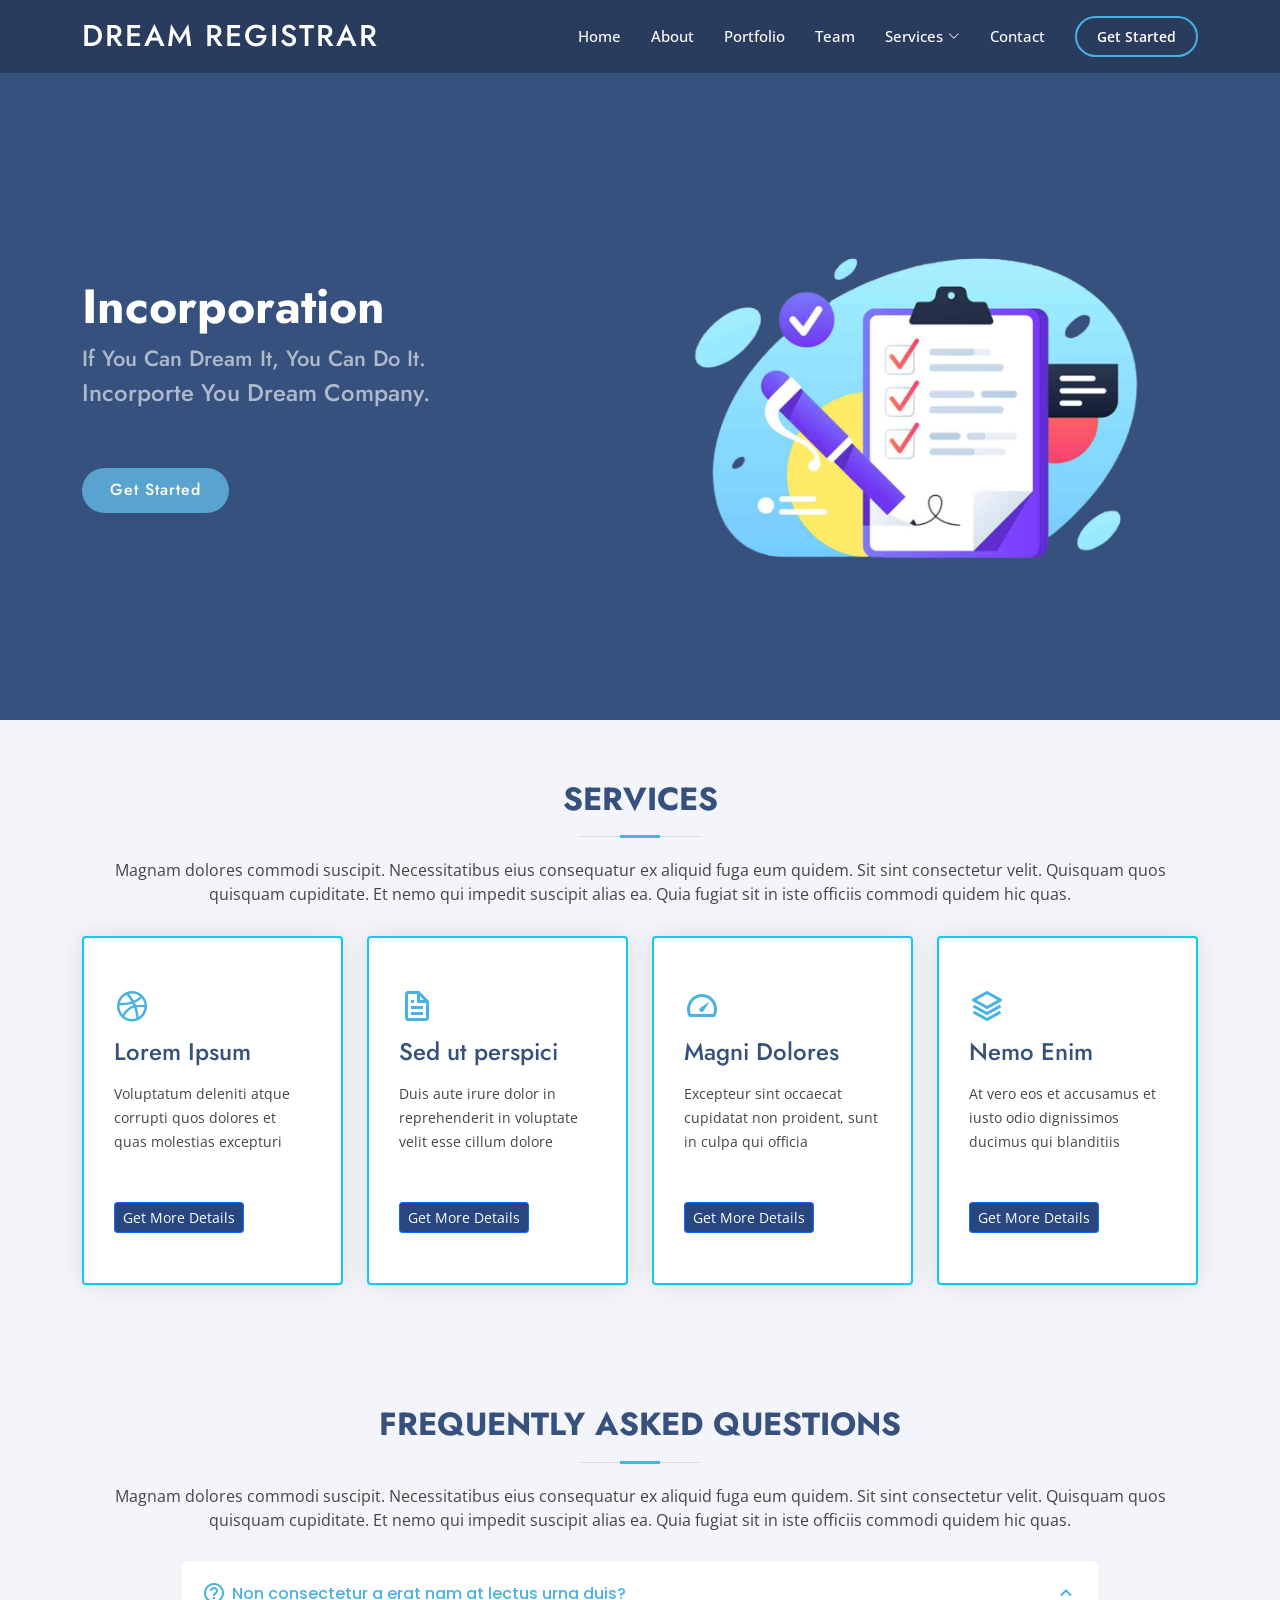
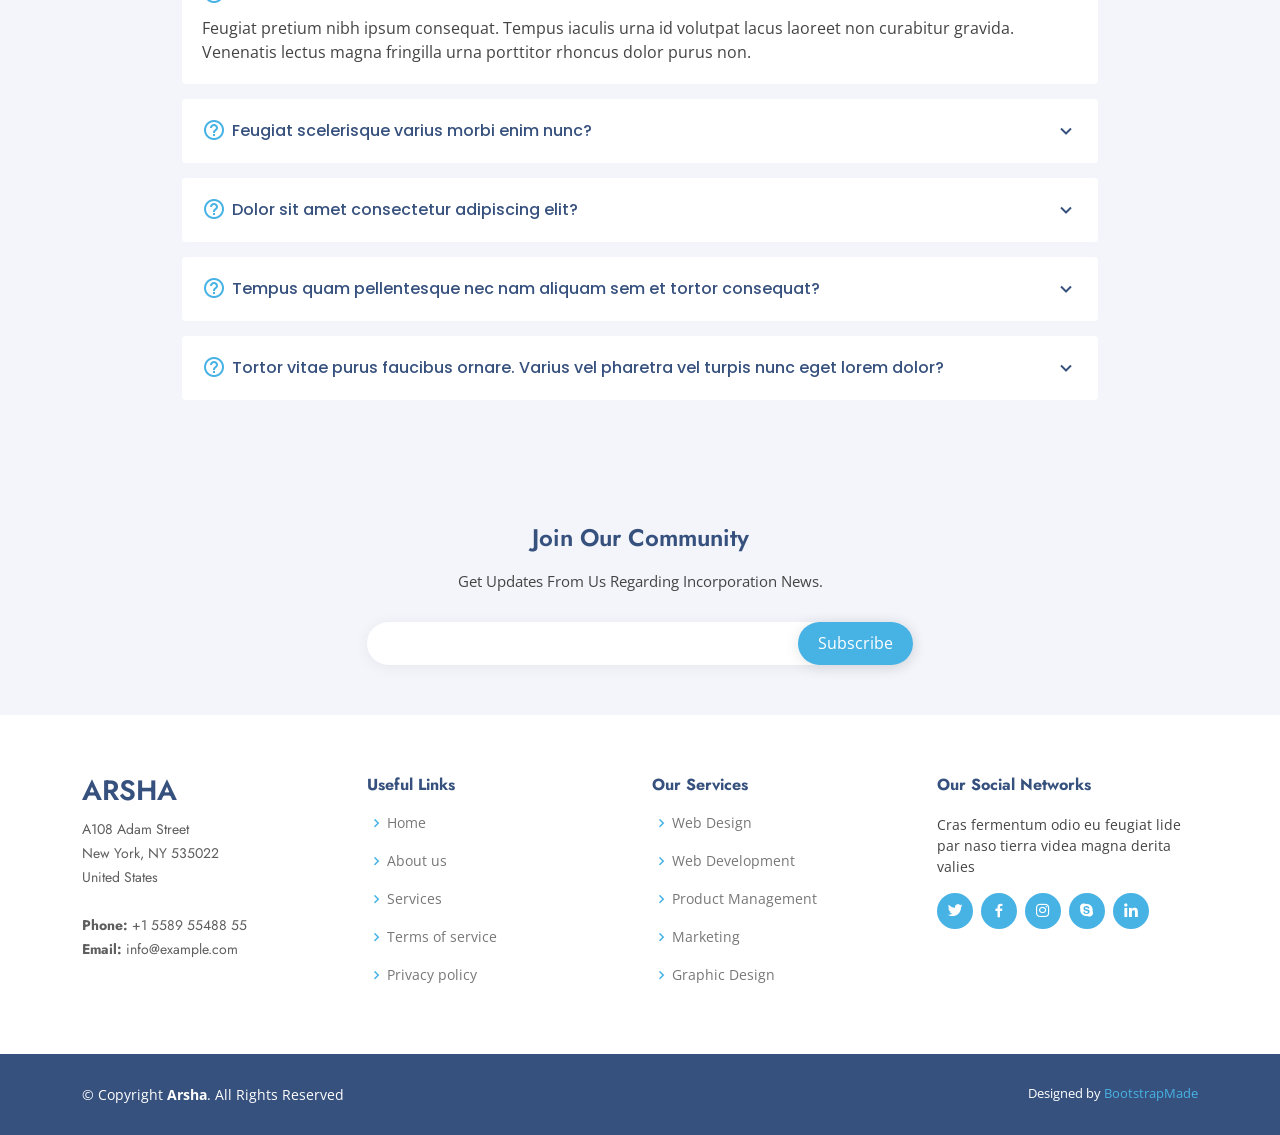
<file: incorporation.html>
<!DOCTYPE html>
<html lang="en">
    <head>
        <meta charset="utf-8" />
        <meta content="width=device-width, initial-scale=1.0" name="viewport" />

        <title>Incorporation - Arsha Bootstrap Template</title>
        <meta content="" name="description" />
        <meta content="" name="keywords" />

        <!-- Favicons -->
        <link href="assets/img/favicon.png" rel="icon" />
        <link href="assets/img/apple-touch-icon.png" rel="apple-touch-icon" />

        <!-- Google Fonts -->
        <link
            href="https://fonts.googleapis.com/css?family=Open+Sans:300,300i,400,400i,600,600i,700,700i|Jost:300,300i,400,400i,500,500i,600,600i,700,700i|Poppins:300,300i,400,400i,500,500i,600,600i,700,700i"
            rel="stylesheet"
        />

        <!-- Vendor CSS Files -->
        <link href="assets/vendor/aos/aos.css" rel="stylesheet" />
        <link
            href="assets/vendor/bootstrap/css/bootstrap.min.css"
            rel="stylesheet"
        />
        <link
            href="assets/vendor/bootstrap-icons/bootstrap-icons.css"
            rel="stylesheet"
        />
        <link
            href="assets/vendor/boxicons/css/boxicons.min.css"
            rel="stylesheet"
        />
        <link
            href="assets/vendor/glightbox/css/glightbox.min.css"
            rel="stylesheet"
        />
        <link href="assets/vendor/remixicon/remixicon.css" rel="stylesheet" />
        <link
            href="assets/vendor/swiper/swiper-bundle.min.css"
            rel="stylesheet"
        />

        <!-- Template Main CSS File -->
        <link href="assets/css/style.css" rel="stylesheet" />
    </head>

    <body>
        <!-- ======= Modal ======== -->

        <div
            class="modal fade"
            id="enterMailId"
            tabindex="-1"
            aria-labelledby="exampleModalLabel"
            aria-hidden="true"
        >
            <div class="modal-dialog modal-dialog-centered">
                <div class="modal-content">
                    <div class="modal-header">
                        <h5 class="modal-title" id="exampleModalLabel">
                            Get More Info
                        </h5>
                        <button
                            type="button"
                            class="btn-close"
                            data-bs-dismiss="modal"
                            aria-label="Close"
                        ></button>
                    </div>
                    <div class="modal-body">
                        <div class="row">
                            <div class="col">
                                <input
                                    type="text"
                                    id="name"
                                    class="form-control mt-1"
                                    placeholder="Enter Your Email Address"
                                    required
                                />
                                <input
                                    type="tel"
                                    id="phone"
                                    class="form-control mt-1"
                                    placeholder="Email Address"
                                    required
                                />
                                <input
                                    type="text"
                                    id=""
                                    class="form-control mt-1"
                                    placeholder="Email Address"
                                    required
                                />
                                <input
                                    type="email"
                                    id="emailId"
                                    class="form-control mt-1"
                                    placeholder="Enter Your Email Address"
                                    required
                                />
                                <p class="emailError link-danger"></p>
                                <p class="mt-2 text-muted">
                                    Don't worry we won't sapm your inbox!
                                </p>
                            </div>
                        </div>
                    </div>
                    <div class="modal-footer">
                        <button
                            type="button"
                            class="btn btn-secondary"
                            data-bs-dismiss="modal"
                        >
                            Close
                        </button>
                        <button
                            type="button"
                            class="btn btn-primary"
                            onclick="sendMail()"
                        >
                            Get Info
                        </button>
                    </div>
                </div>
            </div>
        </div>

        <!-- ======= Header ======= -->
        <header id="header" class="fixed-top header-inner-pages">
            <div class="container d-flex align-items-center">
                <h1 class="logo me-auto">
                    <a href="index.html">Dream Registrar</a>
                </h1>

                <nav id="navbar" class="navbar">
                    <ul>
                        <li>
                            <a class="nav-link scrollto" href="/">Home</a>
                        </li>

                        <li>
                            <a class="nav-link scrollto" href="index.html#about"
                                >About</a
                            >
                        </li>

                        <li>
                            <a
                                class="nav-link scrollto"
                                href="index.html#portfolio"
                                >Portfolio</a
                            >
                        </li>
                        <li>
                            <a class="nav-link scrollto" href="index.html#team"
                                >Team</a
                            >
                        </li>

                        <li class="dropdown">
                            <a href="#"
                                ><span>Services</span>
                                <i class="bi bi-chevron-down"></i
                            ></a>
                            <ul>
                                <li><a href="#">Drop Down 1</a></li>
                                <li class="dropdown">
                                    <a href="#"
                                        ><span>Deep Drop Down</span>
                                        <i class="bi bi-chevron-right"></i
                                    ></a>
                                    <ul>
                                        <li>
                                            <a href="#">Deep Drop Down 1</a>
                                        </li>
                                        <li>
                                            <a href="#">Deep Drop Down 2</a>
                                        </li>
                                        <li>
                                            <a href="#">Deep Drop Down 3</a>
                                        </li>
                                        <li>
                                            <a href="#">Deep Drop Down 4</a>
                                        </li>
                                        <li>
                                            <a href="#">Deep Drop Down 5</a>
                                        </li>
                                    </ul>
                                </li>
                                <li><a href="#">Drop Down 2</a></li>
                                <li><a href="#">Drop Down 3</a></li>
                                <li><a href="#">Drop Down 4</a></li>
                            </ul>
                        </li>
                        <li>
                            <a class="nav-link scrollto" href="#contact"
                                >Contact</a
                            >
                        </li>
                        <li>
                            <a class="getstarted scrollto" href="#about"
                                >Get Started</a
                            >
                        </li>
                    </ul>
                    <i class="bi bi-list mobile-nav-toggle"></i>
                </nav>
                <!-- .navbar -->
            </div>
        </header>
        <!-- End Header -->
        <!-- ======= Hero Section ======= -->
        <section id="hero" class="d-flex align-items-center">
            <div class="container">
                <div class="row">
                    <div
                        class="col-lg-6 d-flex flex-column justify-content-center pt-4 pt-lg-0 order-2 order-lg-1"
                        data-aos="fade-up"
                        data-aos-delay="200"
                    >
                        <h1>Incorporation</h1>
                        <h4>If You Can Dream It, You Can Do It.</h4>
                        <h2>Incorporte You Dream Company.</h2>
                        <div
                            class="d-flex justify-content-center justify-content-lg-start"
                        >
                            <a href="#services" class="btn-get-started scrollto"
                                >Get Started</a
                            >
                            <!-- <a href="" class="glightbox btn-watch-video"
                                ><i class="bi bi-play-circle"></i
                                ><span>Watch Video</span></a
                            > -->
                        </div>
                    </div>
                    <div
                        class="col-lg-6 order-1 order-lg-2 hero-img"
                        data-aos="zoom-in"
                        data-aos-delay="200"
                    >
                        <img
                            src="./image-removebg-preview.png"
                            class="img-fluid animated"
                            alt=""
                        />
                    </div>
                </div>
            </div>
        </section>
        <!-- End Hero -->

        <main id="main">
            <!-- ======= Breadcrumbs ======= -->
            <!-- <section id="breadcrumbs" class="breadcrumbs">
                <div class="container">
                    <ol>
                        <li><a href="index.html">Home</a></li>
                        <li>Incorporation</li>
                    </ol>
                    <h2>Incorporation</h2>
                </div>
            </section> -->
            <!-- End Breadcrumbs -->
            <!-- ======= Services Section ======= -->
            <section id="services" class="services section-bg">
                <div class="container" data-aos="fade-up">
                    <div class="section-title">
                        <h2>Services</h2>
                        <p>
                            Magnam dolores commodi suscipit. Necessitatibus eius
                            consequatur ex aliquid fuga eum quidem. Sit sint
                            consectetur velit. Quisquam quos quisquam
                            cupiditate. Et nemo qui impedit suscipit alias ea.
                            Quia fugiat sit in iste officiis commodi quidem hic
                            quas.
                        </p>
                    </div>

                    <div class="row">
                        <div
                            class="col-xl-3 col-md-6 d-flex align-items-stretch"
                            data-aos="zoom-in"
                            data-aos-delay="100"
                        >
                            <div
                                class="icon-box border border-info border-2 rounded"
                            >
                                <div class="icon">
                                    <i class="bx bxl-dribbble"></i>
                                </div>
                                <h4><a href="">Lorem Ipsum</a></h4>
                                <p>
                                    Voluptatum deleniti atque corrupti quos
                                    dolores et quas molestias excepturi
                                </p>
                                <button
                                    class="btn btn-sm btn-primary mt-5"
                                    style="background-color: #284781"
                                    onclick="getMoreInfo('hello', 1)"
                                    data-bs-toggle="modal"
                                    data-bs-target="#enterMailId"
                                >
                                    Get More Details
                                </button>
                            </div>
                        </div>

                        <div
                            class="col-xl-3 col-md-6 d-flex align-items-stretch mt-4 mt-md-0"
                            data-aos="zoom-in"
                            data-aos-delay="200"
                        >
                            <div
                                class="icon-box border border-info border-2 rounded"
                            >
                                <div class="icon">
                                    <i class="bx bx-file"></i>
                                </div>
                                <h4><a href="">Sed ut perspici</a></h4>
                                <p>
                                    Duis aute irure dolor in reprehenderit in
                                    voluptate velit esse cillum dolore
                                </p>
                                <button
                                    class="btn btn-sm btn-primary mt-5"
                                    style="background-color: #284781"
                                    onclick="getMoreInfo('hello', 1)"
                                >
                                    Get More Details
                                </button>
                            </div>
                        </div>

                        <div
                            class="col-xl-3 col-md-6 d-flex align-items-stretch mt-4 mt-xl-0"
                            data-aos="zoom-in"
                            data-aos-delay="300"
                        >
                            <div
                                class="icon-box border border-info border-2 rounded"
                            >
                                <div class="icon">
                                    <i class="bx bx-tachometer"></i>
                                </div>
                                <h4><a href="">Magni Dolores</a></h4>
                                <p>
                                    Excepteur sint occaecat cupidatat non
                                    proident, sunt in culpa qui officia
                                </p>
                                <button
                                    class="btn btn-sm btn-primary mt-5"
                                    style="background-color: #284781"
                                    onclick="getMoreInfo('hello', 1)"
                                >
                                    Get More Details
                                </button>
                            </div>
                        </div>

                        <div
                            class="col-xl-3 col-md-6 d-flex align-items-stretch mt-4 mt-xl-0"
                            data-aos="zoom-in"
                            data-aos-delay="400"
                        >
                            <div
                                class="icon-box border border-info border-2 rounded"
                            >
                                <div class="icon">
                                    <i class="bx bx-layer"></i>
                                </div>
                                <h4><a href="">Nemo Enim</a></h4>
                                <p>
                                    At vero eos et accusamus et iusto odio
                                    dignissimos ducimus qui blanditiis
                                </p>
                                <button
                                    class="btn btn-sm btn-primary mt-5"
                                    style="background-color: #284781"
                                    onclick="getMoreInfo('hello', 1)"
                                >
                                    Get More Details
                                </button>
                            </div>
                        </div>
                    </div>
                </div>
            </section>
            <!-- End Services Section -->

            <!-- <section class="inner-page">
                  <div class="container">
                      <p>Example inner page template</p>
                  </div>
              </section>-->

            <!-- ======= Frequently Asked Questions Section ======= -->
            <section id="faq" class="faq section-bg">
                <div class="container" data-aos="fade-up">
                    <div class="section-title">
                        <h2>Frequently Asked Questions</h2>
                        <p>
                            Magnam dolores commodi suscipit. Necessitatibus eius
                            consequatur ex aliquid fuga eum quidem. Sit sint
                            consectetur velit. Quisquam quos quisquam
                            cupiditate. Et nemo qui impedit suscipit alias ea.
                            Quia fugiat sit in iste officiis commodi quidem hic
                            quas.
                        </p>
                    </div>

                    <div class="faq-list">
                        <ul>
                            <li data-aos="fade-up" data-aos-delay="100">
                                <i class="bx bx-help-circle icon-help"></i>
                                <a
                                    data-bs-toggle="collapse"
                                    class="collapse"
                                    data-bs-target="#faq-list-1"
                                    >Non consectetur a erat nam at lectus urna
                                    duis?
                                    <i class="bx bx-chevron-down icon-show"></i
                                    ><i class="bx bx-chevron-up icon-close"></i
                                ></a>
                                <div
                                    id="faq-list-1"
                                    class="collapse show"
                                    data-bs-parent=".faq-list"
                                >
                                    <p>
                                        Feugiat pretium nibh ipsum consequat.
                                        Tempus iaculis urna id volutpat lacus
                                        laoreet non curabitur gravida. Venenatis
                                        lectus magna fringilla urna porttitor
                                        rhoncus dolor purus non.
                                    </p>
                                </div>
                            </li>

                            <li data-aos="fade-up" data-aos-delay="200">
                                <i class="bx bx-help-circle icon-help"></i>
                                <a
                                    data-bs-toggle="collapse"
                                    data-bs-target="#faq-list-2"
                                    class="collapsed"
                                    >Feugiat scelerisque varius morbi enim nunc?
                                    <i class="bx bx-chevron-down icon-show"></i
                                    ><i class="bx bx-chevron-up icon-close"></i
                                ></a>
                                <div
                                    id="faq-list-2"
                                    class="collapse"
                                    data-bs-parent=".faq-list"
                                >
                                    <p>
                                        Dolor sit amet consectetur adipiscing
                                        elit pellentesque habitant morbi. Id
                                        interdum velit laoreet id donec
                                        ultrices. Fringilla phasellus faucibus
                                        scelerisque eleifend donec pretium. Est
                                        pellentesque elit ullamcorper dignissim.
                                        Mauris ultrices eros in cursus turpis
                                        massa tincidunt dui.
                                    </p>
                                </div>
                            </li>

                            <li data-aos="fade-up" data-aos-delay="300">
                                <i class="bx bx-help-circle icon-help"></i>
                                <a
                                    data-bs-toggle="collapse"
                                    data-bs-target="#faq-list-3"
                                    class="collapsed"
                                    >Dolor sit amet consectetur adipiscing elit?
                                    <i class="bx bx-chevron-down icon-show"></i
                                    ><i class="bx bx-chevron-up icon-close"></i
                                ></a>
                                <div
                                    id="faq-list-3"
                                    class="collapse"
                                    data-bs-parent=".faq-list"
                                >
                                    <p>
                                        Eleifend mi in nulla posuere
                                        sollicitudin aliquam ultrices sagittis
                                        orci. Faucibus pulvinar elementum
                                        integer enim. Sem nulla pharetra diam
                                        sit amet nisl suscipit. Rutrum tellus
                                        pellentesque eu tincidunt. Lectus urna
                                        duis convallis convallis tellus. Urna
                                        molestie at elementum eu facilisis sed
                                        odio morbi quis
                                    </p>
                                </div>
                            </li>

                            <li data-aos="fade-up" data-aos-delay="400">
                                <i class="bx bx-help-circle icon-help"></i>
                                <a
                                    data-bs-toggle="collapse"
                                    data-bs-target="#faq-list-4"
                                    class="collapsed"
                                    >Tempus quam pellentesque nec nam aliquam
                                    sem et tortor consequat?
                                    <i class="bx bx-chevron-down icon-show"></i
                                    ><i class="bx bx-chevron-up icon-close"></i
                                ></a>
                                <div
                                    id="faq-list-4"
                                    class="collapse"
                                    data-bs-parent=".faq-list"
                                >
                                    <p>
                                        Molestie a iaculis at erat pellentesque
                                        adipiscing commodo. Dignissim
                                        suspendisse in est ante in. Nunc vel
                                        risus commodo viverra maecenas accumsan.
                                        Sit amet nisl suscipit adipiscing
                                        bibendum est. Purus gravida quis blandit
                                        turpis cursus in.
                                    </p>
                                </div>
                            </li>

                            <li data-aos="fade-up" data-aos-delay="500">
                                <i class="bx bx-help-circle icon-help"></i>
                                <a
                                    data-bs-toggle="collapse"
                                    data-bs-target="#faq-list-5"
                                    class="collapsed"
                                    >Tortor vitae purus faucibus ornare. Varius
                                    vel pharetra vel turpis nunc eget lorem
                                    dolor?
                                    <i class="bx bx-chevron-down icon-show"></i
                                    ><i class="bx bx-chevron-up icon-close"></i
                                ></a>
                                <div
                                    id="faq-list-5"
                                    class="collapse"
                                    data-bs-parent=".faq-list"
                                >
                                    <p>
                                        Laoreet sit amet cursus sit amet dictum
                                        sit amet justo. Mauris vitae ultricies
                                        leo integer malesuada nunc vel.
                                        Tincidunt eget nullam non nisi est sit
                                        amet. Turpis nunc eget lorem dolor sed.
                                        Ut venenatis tellus in metus vulputate
                                        eu scelerisque.
                                    </p>
                                </div>
                            </li>
                        </ul>
                    </div>
                </div>
            </section>
            <!-- End Frequently Asked Questions Section -->
        </main>
        <!-- End #main -->

        <!-- ======= Footer ======= -->
        <footer id="footer">
            <div class="footer-newsletter">
                <div class="container">
                    <div class="row justify-content-center">
                        <div class="col-lg-6">
                            <h4>Join Our Community</h4>
                            <p>
                                Get Updates From Us Regarding Incorporation
                                News.
                            </p>
                            <form action="" method="post">
                                <input type="email" name="email" /><input
                                    type="submit"
                                    value="Subscribe"
                                />
                            </form>
                        </div>
                    </div>
                </div>
            </div>

            <div class="footer-top">
                <div class="container">
                    <div class="row">
                        <div class="col-lg-3 col-md-6 footer-contact">
                            <h3>Arsha</h3>
                            <p>
                                A108 Adam Street <br />
                                New York, NY 535022<br />
                                United States <br /><br />
                                <strong>Phone:</strong> +1 5589 55488 55<br />
                                <strong>Email:</strong> info@example.com<br />
                            </p>
                        </div>

                        <div class="col-lg-3 col-md-6 footer-links">
                            <h4>Useful Links</h4>
                            <ul>
                                <li>
                                    <i class="bx bx-chevron-right"></i>
                                    <a href="#">Home</a>
                                </li>
                                <li>
                                    <i class="bx bx-chevron-right"></i>
                                    <a href="#">About us</a>
                                </li>
                                <li>
                                    <i class="bx bx-chevron-right"></i>
                                    <a href="#">Services</a>
                                </li>
                                <li>
                                    <i class="bx bx-chevron-right"></i>
                                    <a href="#">Terms of service</a>
                                </li>
                                <li>
                                    <i class="bx bx-chevron-right"></i>
                                    <a href="#">Privacy policy</a>
                                </li>
                            </ul>
                        </div>

                        <div class="col-lg-3 col-md-6 footer-links">
                            <h4>Our Services</h4>
                            <ul>
                                <li>
                                    <i class="bx bx-chevron-right"></i>
                                    <a href="#">Web Design</a>
                                </li>
                                <li>
                                    <i class="bx bx-chevron-right"></i>
                                    <a href="#">Web Development</a>
                                </li>
                                <li>
                                    <i class="bx bx-chevron-right"></i>
                                    <a href="#">Product Management</a>
                                </li>
                                <li>
                                    <i class="bx bx-chevron-right"></i>
                                    <a href="#">Marketing</a>
                                </li>
                                <li>
                                    <i class="bx bx-chevron-right"></i>
                                    <a href="#">Graphic Design</a>
                                </li>
                            </ul>
                        </div>

                        <div class="col-lg-3 col-md-6 footer-links">
                            <h4>Our Social Networks</h4>
                            <p>
                                Cras fermentum odio eu feugiat lide par naso
                                tierra videa magna derita valies
                            </p>
                            <div class="social-links mt-3">
                                <a href="#" class="twitter"
                                    ><i class="bx bxl-twitter"></i
                                ></a>
                                <a href="#" class="facebook"
                                    ><i class="bx bxl-facebook"></i
                                ></a>
                                <a href="#" class="instagram"
                                    ><i class="bx bxl-instagram"></i
                                ></a>
                                <a href="#" class="google-plus"
                                    ><i class="bx bxl-skype"></i
                                ></a>
                                <a href="#" class="linkedin"
                                    ><i class="bx bxl-linkedin"></i
                                ></a>
                            </div>
                        </div>
                    </div>
                </div>
            </div>

            <div class="container footer-bottom clearfix">
                <div class="copyright">
                    &copy; Copyright <strong><span>Arsha</span></strong
                    >. All Rights Reserved
                </div>
                <div class="credits">
                    <!-- All the links in the footer should remain intact. -->
                    <!-- You can delete the links only if you purchased the pro version. -->
                    <!-- Licensing information: https://bootstrapmade.com/license/ -->
                    <!-- Purchase the pro version with working PHP/AJAX contact form: https://bootstrapmade.com/arsha-free-bootstrap-html-template-corporate/ -->
                    Designed by
                    <a href="https://bootstrapmade.com/">BootstrapMade</a>
                </div>
            </div>
        </footer>
        <!-- End Footer -->

        <div id="preloader"></div>
        <a
            href="#"
            class="back-to-top d-flex align-items-center justify-content-center"
            ><i class="bi bi-arrow-up-short"></i
        ></a>

        <!-- Vendor JS Files -->
        <script src="assets/vendor/aos/aos.js"></script>
        <script src="assets/vendor/bootstrap/js/bootstrap.bundle.min.js"></script>
        <script src="assets/vendor/glightbox/js/glightbox.min.js"></script>
        <script src="assets/vendor/isotope-layout/isotope.pkgd.min.js"></script>
        <script src="assets/vendor/swiper/swiper-bundle.min.js"></script>
        <script src="assets/vendor/waypoints/noframework.waypoints.js"></script>
        <script src="assets/vendor/php-email-form/validate.js"></script>

        <!-- Template Main JS File -->
        <script src="assets/js/main.js"></script>
        <script src="assets/js/getMoreInfo.js"></script>
    </body>
</html>
</file>
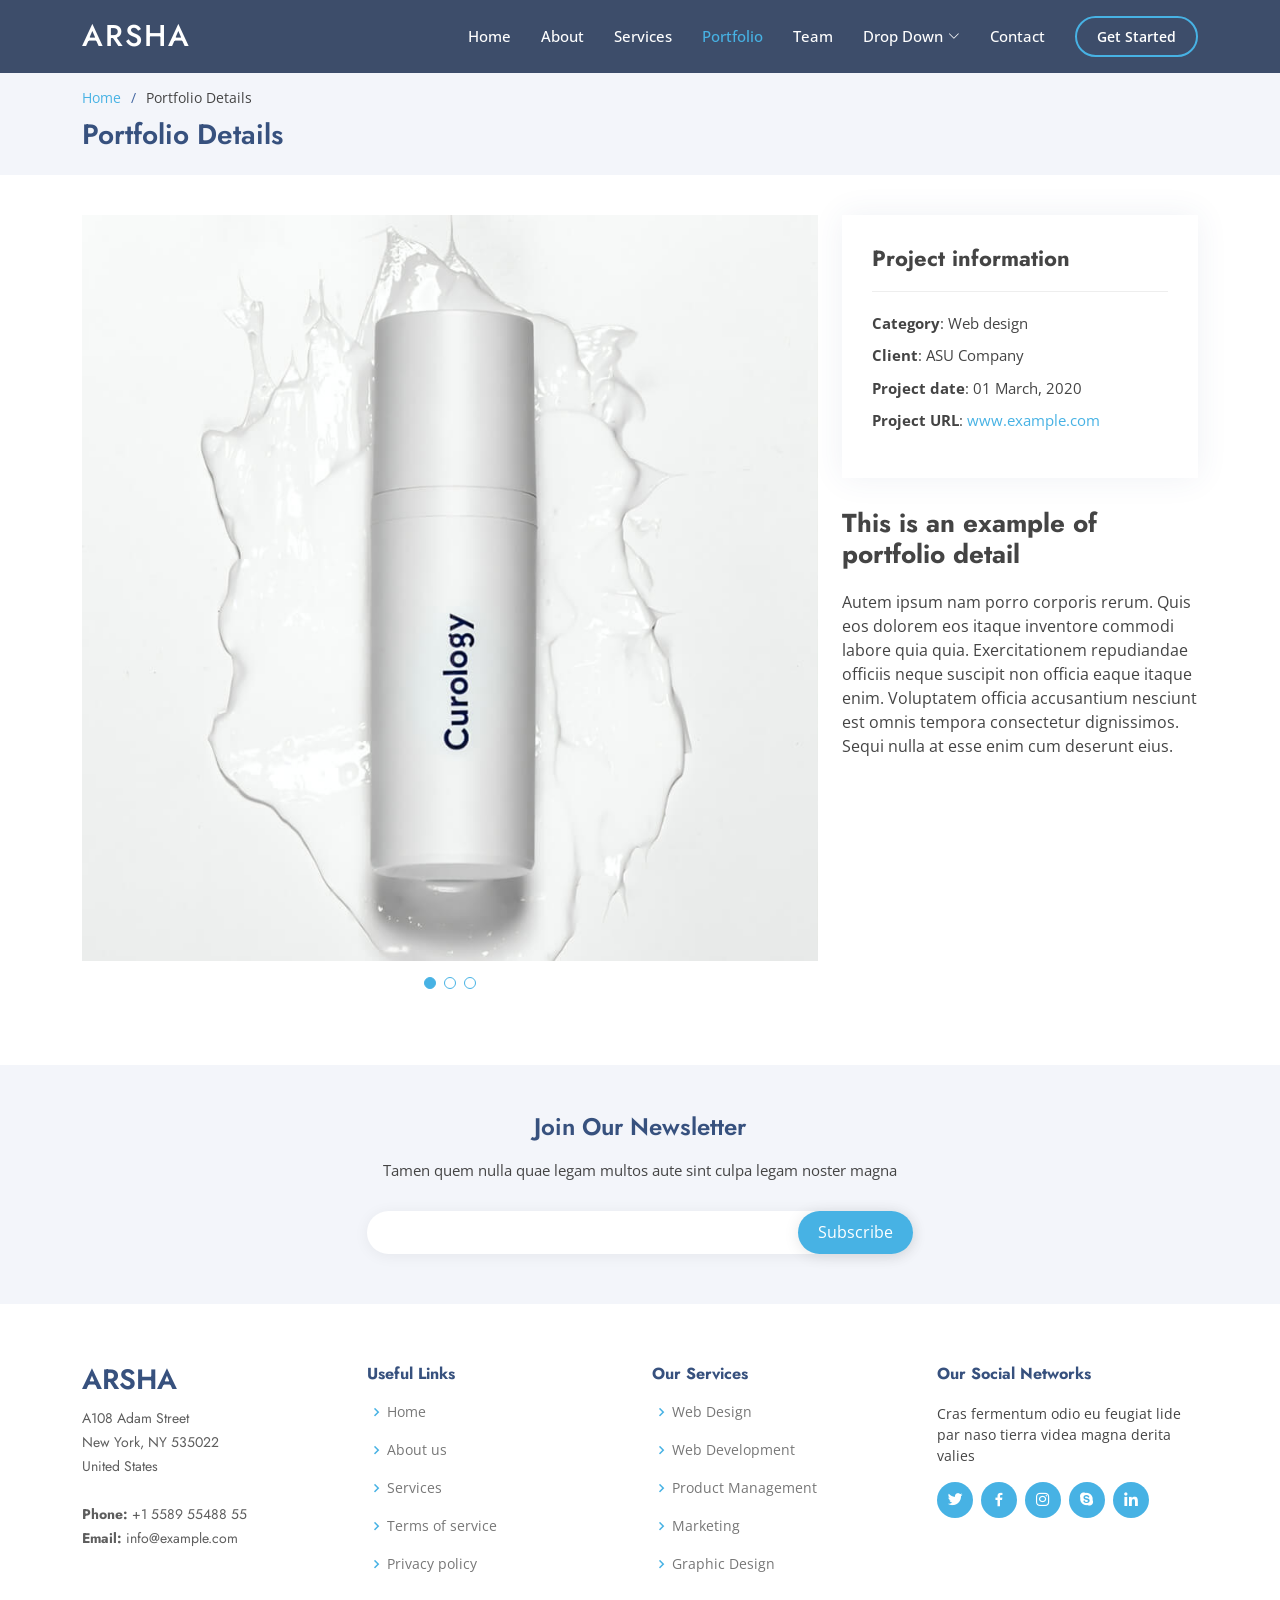
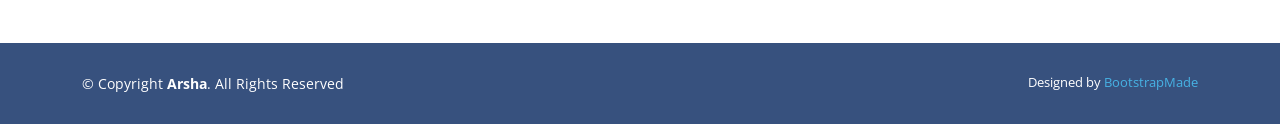
<file: portfolio-details.html>
<!DOCTYPE html>
<html lang="en">

<head>
  <meta charset="utf-8">
  <meta content="width=device-width, initial-scale=1.0" name="viewport">

  <title>Portfolio Details - Arsha Bootstrap Template</title>
  <meta content="" name="description">
  <meta content="" name="keywords">

  <!-- Favicons -->
  <link href="assets/img/favicon.png" rel="icon">
  <link href="assets/img/apple-touch-icon.png" rel="apple-touch-icon">

  <!-- Google Fonts -->
  <link href="https://fonts.googleapis.com/css?family=Open+Sans:300,300i,400,400i,600,600i,700,700i|Jost:300,300i,400,400i,500,500i,600,600i,700,700i|Poppins:300,300i,400,400i,500,500i,600,600i,700,700i" rel="stylesheet">

  <!-- Vendor CSS Files -->
  <link href="assets/vendor/aos/aos.css" rel="stylesheet">
  <link href="assets/vendor/bootstrap/css/bootstrap.min.css" rel="stylesheet">
  <link href="assets/vendor/bootstrap-icons/bootstrap-icons.css" rel="stylesheet">
  <link href="assets/vendor/boxicons/css/boxicons.min.css" rel="stylesheet">
  <link href="assets/vendor/glightbox/css/glightbox.min.css" rel="stylesheet">
  <link href="assets/vendor/remixicon/remixicon.css" rel="stylesheet">
  <link href="assets/vendor/swiper/swiper-bundle.min.css" rel="stylesheet">

  <!-- Template Main CSS File -->
  <link href="assets/css/style.css" rel="stylesheet">

  <!-- =======================================================
  * Template Name: Arsha - v4.7.1
  * Template URL: https://bootstrapmade.com/arsha-free-bootstrap-html-template-corporate/
  * Author: BootstrapMade.com
  * License: https://bootstrapmade.com/license/
  ======================================================== -->
</head>

<body>

  <!-- ======= Header ======= -->
  <header id="header" class="fixed-top header-inner-pages">
    <div class="container d-flex align-items-center">

      <h1 class="logo me-auto"><a href="index.html">Arsha</a></h1>
      <!-- Uncomment below if you prefer to use an image logo -->
      <!-- <a href="index.html" class="logo me-auto"><img src="assets/img/logo.png" alt="" class="img-fluid"></a>-->

      <nav id="navbar" class="navbar">
        <ul>
          <li><a class="nav-link scrollto " href="#hero">Home</a></li>
          <li><a class="nav-link scrollto" href="#about">About</a></li>
          <li><a class="nav-link scrollto" href="#services">Services</a></li>
          <li><a class="nav-link  active scrollto" href="#portfolio">Portfolio</a></li>
          <li><a class="nav-link scrollto" href="#team">Team</a></li>
          <li class="dropdown"><a href="#"><span>Drop Down</span> <i class="bi bi-chevron-down"></i></a>
            <ul>
              <li><a href="#">Drop Down 1</a></li>
              <li class="dropdown"><a href="#"><span>Deep Drop Down</span> <i class="bi bi-chevron-right"></i></a>
                <ul>
                  <li><a href="#">Deep Drop Down 1</a></li>
                  <li><a href="#">Deep Drop Down 2</a></li>
                  <li><a href="#">Deep Drop Down 3</a></li>
                  <li><a href="#">Deep Drop Down 4</a></li>
                  <li><a href="#">Deep Drop Down 5</a></li>
                </ul>
              </li>
              <li><a href="#">Drop Down 2</a></li>
              <li><a href="#">Drop Down 3</a></li>
              <li><a href="#">Drop Down 4</a></li>
            </ul>
          </li>
          <li><a class="nav-link scrollto" href="#contact">Contact</a></li>
          <li><a class="getstarted scrollto" href="#about">Get Started</a></li>
        </ul>
        <i class="bi bi-list mobile-nav-toggle"></i>
      </nav><!-- .navbar -->

    </div>
  </header><!-- End Header -->

  <main id="main">

    <!-- ======= Breadcrumbs ======= -->
    <section id="breadcrumbs" class="breadcrumbs">
      <div class="container">

        <ol>
          <li><a href="index.html">Home</a></li>
          <li>Portfolio Details</li>
        </ol>
        <h2>Portfolio Details</h2>

      </div>
    </section><!-- End Breadcrumbs -->

    <!-- ======= Portfolio Details Section ======= -->
    <section id="portfolio-details" class="portfolio-details">
      <div class="container">

        <div class="row gy-4">

          <div class="col-lg-8">
            <div class="portfolio-details-slider swiper">
              <div class="swiper-wrapper align-items-center">

                <div class="swiper-slide">
                  <img src="assets/img/portfolio/portfolio-1.jpg" alt="">
                </div>

                <div class="swiper-slide">
                  <img src="assets/img/portfolio/portfolio-2.jpg" alt="">
                </div>

                <div class="swiper-slide">
                  <img src="assets/img/portfolio/portfolio-3.jpg" alt="">
                </div>

              </div>
              <div class="swiper-pagination"></div>
            </div>
          </div>

          <div class="col-lg-4">
            <div class="portfolio-info">
              <h3>Project information</h3>
              <ul>
                <li><strong>Category</strong>: Web design</li>
                <li><strong>Client</strong>: ASU Company</li>
                <li><strong>Project date</strong>: 01 March, 2020</li>
                <li><strong>Project URL</strong>: <a href="#">www.example.com</a></li>
              </ul>
            </div>
            <div class="portfolio-description">
              <h2>This is an example of portfolio detail</h2>
              <p>
                Autem ipsum nam porro corporis rerum. Quis eos dolorem eos itaque inventore commodi labore quia quia. Exercitationem repudiandae officiis neque suscipit non officia eaque itaque enim. Voluptatem officia accusantium nesciunt est omnis tempora consectetur dignissimos. Sequi nulla at esse enim cum deserunt eius.
              </p>
            </div>
          </div>

        </div>

      </div>
    </section><!-- End Portfolio Details Section -->

  </main><!-- End #main -->

  <!-- ======= Footer ======= -->
  <footer id="footer">

    <div class="footer-newsletter">
      <div class="container">
        <div class="row justify-content-center">
          <div class="col-lg-6">
            <h4>Join Our Newsletter</h4>
            <p>Tamen quem nulla quae legam multos aute sint culpa legam noster magna</p>
            <form action="" method="post">
              <input type="email" name="email"><input type="submit" value="Subscribe">
            </form>
          </div>
        </div>
      </div>
    </div>

    <div class="footer-top">
      <div class="container">
        <div class="row">

          <div class="col-lg-3 col-md-6 footer-contact">
            <h3>Arsha</h3>
            <p>
              A108 Adam Street <br>
              New York, NY 535022<br>
              United States <br><br>
              <strong>Phone:</strong> +1 5589 55488 55<br>
              <strong>Email:</strong> info@example.com<br>
            </p>
          </div>

          <div class="col-lg-3 col-md-6 footer-links">
            <h4>Useful Links</h4>
            <ul>
              <li><i class="bx bx-chevron-right"></i> <a href="#">Home</a></li>
              <li><i class="bx bx-chevron-right"></i> <a href="#">About us</a></li>
              <li><i class="bx bx-chevron-right"></i> <a href="#">Services</a></li>
              <li><i class="bx bx-chevron-right"></i> <a href="#">Terms of service</a></li>
              <li><i class="bx bx-chevron-right"></i> <a href="#">Privacy policy</a></li>
            </ul>
          </div>

          <div class="col-lg-3 col-md-6 footer-links">
            <h4>Our Services</h4>
            <ul>
              <li><i class="bx bx-chevron-right"></i> <a href="#">Web Design</a></li>
              <li><i class="bx bx-chevron-right"></i> <a href="#">Web Development</a></li>
              <li><i class="bx bx-chevron-right"></i> <a href="#">Product Management</a></li>
              <li><i class="bx bx-chevron-right"></i> <a href="#">Marketing</a></li>
              <li><i class="bx bx-chevron-right"></i> <a href="#">Graphic Design</a></li>
            </ul>
          </div>

          <div class="col-lg-3 col-md-6 footer-links">
            <h4>Our Social Networks</h4>
            <p>Cras fermentum odio eu feugiat lide par naso tierra videa magna derita valies</p>
            <div class="social-links mt-3">
              <a href="#" class="twitter"><i class="bx bxl-twitter"></i></a>
              <a href="#" class="facebook"><i class="bx bxl-facebook"></i></a>
              <a href="#" class="instagram"><i class="bx bxl-instagram"></i></a>
              <a href="#" class="google-plus"><i class="bx bxl-skype"></i></a>
              <a href="#" class="linkedin"><i class="bx bxl-linkedin"></i></a>
            </div>
          </div>

        </div>
      </div>
    </div>

    <div class="container footer-bottom clearfix">
      <div class="copyright">
        &copy; Copyright <strong><span>Arsha</span></strong>. All Rights Reserved
      </div>
      <div class="credits">
        <!-- All the links in the footer should remain intact. -->
        <!-- You can delete the links only if you purchased the pro version. -->
        <!-- Licensing information: https://bootstrapmade.com/license/ -->
        <!-- Purchase the pro version with working PHP/AJAX contact form: https://bootstrapmade.com/arsha-free-bootstrap-html-template-corporate/ -->
        Designed by <a href="https://bootstrapmade.com/">BootstrapMade</a>
      </div>
    </div>
  </footer><!-- End Footer -->

  <div id="preloader"></div>
  <a href="#" class="back-to-top d-flex align-items-center justify-content-center"><i class="bi bi-arrow-up-short"></i></a>

  <!-- Vendor JS Files -->
  <script src="assets/vendor/aos/aos.js"></script>
  <script src="assets/vendor/bootstrap/js/bootstrap.bundle.min.js"></script>
  <script src="assets/vendor/glightbox/js/glightbox.min.js"></script>
  <script src="assets/vendor/isotope-layout/isotope.pkgd.min.js"></script>
  <script src="assets/vendor/swiper/swiper-bundle.min.js"></script>
  <script src="assets/vendor/waypoints/noframework.waypoints.js"></script>
  <script src="assets/vendor/php-email-form/validate.js"></script>

  <!-- Template Main JS File -->
  <script src="assets/js/main.js"></script>

</body>

</html>
</file>
<file: assets/css/style.css>
/**
* Template Name: Arsha - v4.7.1
* Template URL: https://bootstrapmade.com/arsha-free-bootstrap-html-template-corporate/
* Author: BootstrapMade.com
* License: https://bootstrapmade.com/license/
*/

/*--------------------------------------------------------------
# General
--------------------------------------------------------------*/
body {
    font-family: "Open Sans", sans-serif;
    color: #444444;
}

a {
    color: #47b2e4;
    text-decoration: none;
}

a:hover {
    color: #73c5eb;
    text-decoration: none;
}

h1,
h2,
h3,
h4,
h5,
h6 {
    font-family: "Jost", sans-serif;
}

/*--------------------------------------------------------------
# Preloader
--------------------------------------------------------------*/
#preloader {
    position: fixed;
    top: 0;
    left: 0;
    right: 0;
    bottom: 0;
    z-index: 9999;
    overflow: hidden;
    background: #37517e;
}

#preloader:before {
    content: "";
    position: fixed;
    top: calc(50% - 30px);
    left: calc(50% - 30px);
    border: 6px solid #37517e;
    border-top-color: #fff;
    border-bottom-color: #fff;
    border-radius: 50%;
    width: 60px;
    height: 60px;
    -webkit-animation: animate-preloader 1s linear infinite;
    animation: animate-preloader 1s linear infinite;
}

@-webkit-keyframes animate-preloader {
    0% {
        transform: rotate(0deg);
    }
    100% {
        transform: rotate(360deg);
    }
}

@keyframes animate-preloader {
    0% {
        transform: rotate(0deg);
    }
    100% {
        transform: rotate(360deg);
    }
}
/*--------------------------------------------------------------
# Back to top button
--------------------------------------------------------------*/
.back-to-top {
    position: fixed;
    visibility: hidden;
    opacity: 0;
    right: 15px;
    bottom: 15px;
    z-index: 996;
    background: #47b2e4;
    width: 40px;
    height: 40px;
    border-radius: 50px;
    transition: all 0.4s;
}
.back-to-top i {
    font-size: 24px;
    color: #fff;
    line-height: 0;
}
.back-to-top:hover {
    background: #6bc1e9;
    color: #fff;
}
.back-to-top.active {
    visibility: visible;
    opacity: 1;
}

/*--------------------------------------------------------------
# Header
--------------------------------------------------------------*/
#header {
    transition: all 0.5s;
    z-index: 997;
    padding: 15px 0;
}
#header.header-scrolled,
#header.header-inner-pages {
    background: rgba(40, 58, 90, 0.9);
}
#header .logo {
    font-size: 30px;
    margin: 0;
    padding: 0;
    line-height: 1;
    font-weight: 500;
    letter-spacing: 2px;
    text-transform: uppercase;
}
#header .logo a {
    color: #fff;
}
#header .logo img {
    max-height: 40px;
}

/*--------------------------------------------------------------
# Navigation Menu
--------------------------------------------------------------*/
/**
* Desktop Navigation 
*/
.navbar {
    padding: 0;
}
.navbar ul {
    margin: 0;
    padding: 0;
    display: flex;
    list-style: none;
    align-items: center;
}
.navbar li {
    position: relative;
}
.navbar a,
.navbar a:focus {
    display: flex;
    align-items: center;
    justify-content: space-between;
    padding: 10px 0 10px 30px;
    font-size: 15px;
    font-weight: 500;
    color: #fff;
    white-space: nowrap;
    transition: 0.3s;
}
.navbar a i,
.navbar a:focus i {
    font-size: 12px;
    line-height: 0;
    margin-left: 5px;
}
.navbar a:hover,
.navbar .active,
.navbar .active:focus,
.navbar li:hover > a {
    color: #47b2e4;
}
.navbar .getstarted,
.navbar .getstarted:focus {
    padding: 8px 20px;
    margin-left: 30px;
    border-radius: 50px;
    color: #fff;
    font-size: 14px;
    border: 2px solid #47b2e4;
    font-weight: 600;
}
.navbar .getstarted:hover,
.navbar .getstarted:focus:hover {
    color: #fff;
    background: #31a9e1;
}
.navbar .dropdown ul {
    display: block;
    position: absolute;
    left: 14px;
    top: calc(100% + 30px);
    margin: 0;
    padding: 10px 0;
    z-index: 99;
    opacity: 0;
    visibility: hidden;
    background: #fff;
    box-shadow: 0px 0px 30px rgba(127, 137, 161, 0.25);
    transition: 0.3s;
    border-radius: 4px;
}
.navbar .dropdown ul li {
    min-width: 200px;
}
.navbar .dropdown ul a {
    padding: 10px 20px;
    font-size: 14px;
    text-transform: none;
    font-weight: 500;
    color: #0c3c53;
}
.navbar .dropdown ul a i {
    font-size: 12px;
}
.navbar .dropdown ul a:hover,
.navbar .dropdown ul .active:hover,
.navbar .dropdown ul li:hover > a {
    color: #47b2e4;
}
.navbar .dropdown:hover > ul {
    opacity: 1;
    top: 100%;
    visibility: visible;
}
.navbar .dropdown .dropdown ul {
    top: 0;
    left: calc(100% - 30px);
    visibility: hidden;
}
.navbar .dropdown .dropdown:hover > ul {
    opacity: 1;
    top: 0;
    left: 100%;
    visibility: visible;
}
@media (max-width: 1366px) {
    .navbar .dropdown .dropdown ul {
        left: -90%;
    }
    .navbar .dropdown .dropdown:hover > ul {
        left: -100%;
    }
}

/**
* Mobile Navigation 
*/
.mobile-nav-toggle {
    color: #fff;
    font-size: 28px;
    cursor: pointer;
    display: none;
    line-height: 0;
    transition: 0.5s;
}
.mobile-nav-toggle.bi-x {
    color: #fff;
}

@media (max-width: 991px) {
    .mobile-nav-toggle {
        display: block;
    }

    .navbar ul {
        display: none;
    }
}
.navbar-mobile {
    position: fixed;
    overflow: hidden;
    top: 0;
    right: 0;
    left: 0;
    bottom: 0;
    background: rgba(40, 58, 90, 0.9);
    transition: 0.3s;
    z-index: 999;
}
.navbar-mobile .mobile-nav-toggle {
    position: absolute;
    top: 15px;
    right: 15px;
}
.navbar-mobile ul {
    display: block;
    position: absolute;
    top: 55px;
    right: 15px;
    bottom: 15px;
    left: 15px;
    padding: 10px 0;
    border-radius: 10px;
    background-color: #fff;
    overflow-y: auto;
    transition: 0.3s;
}
.navbar-mobile a,
.navbar-mobile a:focus {
    padding: 10px 20px;
    font-size: 15px;
    color: #37517e;
}
.navbar-mobile a:hover,
.navbar-mobile .active,
.navbar-mobile li:hover > a {
    color: #47b2e4;
}
.navbar-mobile .getstarted,
.navbar-mobile .getstarted:focus {
    margin: 15px;
    color: #37517e;
}
.navbar-mobile .dropdown ul {
    position: static;
    display: none;
    margin: 10px 20px;
    padding: 10px 0;
    z-index: 99;
    opacity: 1;
    visibility: visible;
    background: #fff;
    box-shadow: 0px 0px 30px rgba(127, 137, 161, 0.25);
}
.navbar-mobile .dropdown ul li {
    min-width: 200px;
}
.navbar-mobile .dropdown ul a {
    padding: 10px 20px;
}
.navbar-mobile .dropdown ul a i {
    font-size: 12px;
}
.navbar-mobile .dropdown ul a:hover,
.navbar-mobile .dropdown ul .active:hover,
.navbar-mobile .dropdown ul li:hover > a {
    color: #47b2e4;
}
.navbar-mobile .dropdown > .dropdown-active {
    display: block;
}

/*--------------------------------------------------------------
# Hero Section
--------------------------------------------------------------*/
#hero {
    width: 100%;
    height: 80vh;
    background: #37517e;
}
#hero .container {
    padding-top: 72px;
}
#hero h1 {
    margin: 0 0 10px 0;
    font-size: 48px;
    font-weight: 700;
    line-height: 56px;
    color: #fff;
}
#hero h2 {
    color: rgba(255, 255, 255, 0.6);
    margin-bottom: 50px;
    font-size: 24px;
}
#hero h4 {
    color: rgba(255, 255, 255, 0.6);
    /* margin-bottom: 50px; */
    font-size: 22px;
}
#hero .btn-get-started {
    font-family: "Jost", sans-serif;
    font-weight: 500;
    font-size: 16px;
    letter-spacing: 1px;
    display: inline-block;
    padding: 10px 28px 11px 28px;
    border-radius: 50px;
    transition: 0.5s;
    margin: 10px 0 0 0;
    color: #fff;
    background: #58a3cf;
}
#hero .btn-get-started:hover {
    background: #209dd8;
}
#hero .btn-watch-video {
    font-size: 16px;
    display: flex;
    align-items: center;
    transition: 0.5s;
    margin: 10px 0 0 25px;
    color: #fff;
    line-height: 1;
}
#hero .btn-watch-video i {
    line-height: 0;
    color: #fff;
    font-size: 32px;
    transition: 0.3s;
    margin-right: 8px;
}
#hero .btn-watch-video:hover i {
    color: #47b2e4;
}
#hero .animated {
    animation: up-down 2s ease-in-out infinite alternate-reverse both;
}
@media (max-width: 991px) {
    #hero {
        height: 100vh;
        text-align: center;
    }
    #hero .animated {
        -webkit-animation: none;
        animation: none;
    }
    #hero .hero-img {
        text-align: center;
    }
    #hero .hero-img img {
        width: 50%;
    }
}
@media (max-width: 768px) {
    #hero h1 {
        font-size: 28px;
        line-height: 36px;
    }
    #hero h2 {
        font-size: 18px;
        line-height: 24px;
        margin-bottom: 30px;
    }
    #hero .hero-img img {
        width: 70%;
    }
}
@media (max-width: 575px) {
    #hero .hero-img img {
        width: 80%;
    }
    #hero .btn-get-started {
        font-size: 16px;
        padding: 10px 24px 11px 24px;
    }
}

@-webkit-keyframes up-down {
    0% {
        transform: translateY(10px);
    }
    100% {
        transform: translateY(-10px);
    }
}

@keyframes up-down {
    0% {
        transform: translateY(10px);
    }
    100% {
        transform: translateY(-10px);
    }
}
/*--------------------------------------------------------------
# Sections General
--------------------------------------------------------------*/
section {
    padding: 60px 0;
    overflow: hidden;
}

.section-bg {
    background-color: #f3f5fa;
}

.section-title {
    text-align: center;
    padding-bottom: 30px;
}
.section-title h2 {
    font-size: 32px;
    font-weight: bold;
    text-transform: uppercase;
    margin-bottom: 20px;
    padding-bottom: 20px;
    position: relative;
    color: #37517e;
}
.section-title h2::before {
    content: "";
    position: absolute;
    display: block;
    width: 120px;
    height: 1px;
    background: #ddd;
    bottom: 1px;
    left: calc(50% - 60px);
}
.section-title h2::after {
    content: "";
    position: absolute;
    display: block;
    width: 40px;
    height: 3px;
    background: #47b2e4;
    bottom: 0;
    left: calc(50% - 20px);
}
.section-title p {
    margin-bottom: 0;
}

/*--------------------------------------------------------------
# Clients
--------------------------------------------------------------*/
.clients {
    padding: 12px 0;
    text-align: center;
}
.clients img {
    max-width: 45%;
    transition: all 0.4s ease-in-out;
    display: inline-block;
    padding: 15px 0;
    filter: grayscale(100);
}
.clients img:hover {
    filter: none;
    transform: scale(1.1);
}
@media (max-width: 768px) {
    .clients img {
        max-width: 40%;
    }
}

/*--------------------------------------------------------------
# About Us
--------------------------------------------------------------*/
.about .content h3 {
    font-weight: 600;
    font-size: 26px;
}
.about .content ul {
    list-style: none;
    padding: 0;
}
.about .content ul li {
    padding-left: 28px;
    position: relative;
}
.about .content ul li + li {
    margin-top: 10px;
}
.about .content ul i {
    position: absolute;
    left: 0;
    top: 2px;
    font-size: 20px;
    color: #47b2e4;
    line-height: 1;
}
.about .content p:last-child {
    margin-bottom: 0;
}
.about .content .btn-learn-more {
    font-family: "Poppins", sans-serif;
    font-weight: 500;
    font-size: 14px;
    letter-spacing: 1px;
    display: inline-block;
    padding: 12px 32px;
    border-radius: 4px;
    transition: 0.3s;
    line-height: 1;
    color: #47b2e4;
    -webkit-animation-delay: 0.8s;
    animation-delay: 0.8s;
    margin-top: 6px;
    border: 2px solid #47b2e4;
}
.about .content .btn-learn-more:hover {
    background: #47b2e4;
    color: #fff;
    text-decoration: none;
}

/*--------------------------------------------------------------
# Why Us
--------------------------------------------------------------*/
.why-us .content {
    padding: 60px 100px 0 100px;
}
.why-us .content h3 {
    font-weight: 400;
    font-size: 34px;
    color: #37517e;
}
.why-us .content h4 {
    font-size: 20px;
    font-weight: 700;
    margin-top: 5px;
}
.why-us .content p {
    font-size: 15px;
    color: #848484;
}
.why-us .img {
    background-size: contain;
    background-repeat: no-repeat;
    background-position: center center;
}
.why-us .accordion-list {
    padding: 0 100px 60px 100px;
}
.why-us .accordion-list ul {
    padding: 0;
    list-style: none;
}
.why-us .accordion-list li + li {
    margin-top: 15px;
}
.why-us .accordion-list li {
    padding: 20px;
    background: #fff;
    border-radius: 4px;
}
.why-us .accordion-list a {
    display: block;
    position: relative;
    font-family: "Poppins", sans-serif;
    font-size: 16px;
    line-height: 24px;
    font-weight: 500;
    padding-right: 30px;
    outline: none;
    cursor: pointer;
}
.why-us .accordion-list span {
    color: #47b2e4;
    font-weight: 600;
    font-size: 18px;
    padding-right: 10px;
}
.why-us .accordion-list i {
    font-size: 24px;
    position: absolute;
    right: 0;
    top: 0;
}
.why-us .accordion-list p {
    margin-bottom: 0;
    padding: 10px 0 0 0;
}
.why-us .accordion-list .icon-show {
    display: none;
}
.why-us .accordion-list a.collapsed {
    color: #343a40;
}
.why-us .accordion-list a.collapsed:hover {
    color: #47b2e4;
}
.why-us .accordion-list a.collapsed .icon-show {
    display: inline-block;
}
.why-us .accordion-list a.collapsed .icon-close {
    display: none;
}
@media (max-width: 1024px) {
    .why-us .content,
    .why-us .accordion-list {
        padding-left: 0;
        padding-right: 0;
    }
}
@media (max-width: 992px) {
    .why-us .img {
        min-height: 400px;
    }
    .why-us .content {
        padding-top: 30px;
    }
    .why-us .accordion-list {
        padding-bottom: 30px;
    }
}
@media (max-width: 575px) {
    .why-us .img {
        min-height: 200px;
    }
}

/*--------------------------------------------------------------
# Skills
--------------------------------------------------------------*/
.skills .content h3 {
    font-weight: 700;
    font-size: 32px;
    color: #37517e;
    font-family: "Poppins", sans-serif;
}
.skills .content ul {
    list-style: none;
    padding: 0;
}
.skills .content ul li {
    padding-bottom: 10px;
}
.skills .content ul i {
    font-size: 20px;
    padding-right: 4px;
    color: #47b2e4;
}
.skills .content p:last-child {
    margin-bottom: 0;
}
.skills .progress {
    height: 60px;
    display: block;
    background: none;
    border-radius: 0;
}
.skills .progress .skill {
    padding: 0;
    margin: 0 0 6px 0;
    text-transform: uppercase;
    display: block;
    font-weight: 600;
    font-family: "Poppins", sans-serif;
    color: #37517e;
}
.skills .progress .skill .val {
    float: right;
    font-style: normal;
}
.skills .progress-bar-wrap {
    background: #e8edf5;
    height: 10px;
}
.skills .progress-bar {
    width: 1px;
    height: 10px;
    transition: 0.9s;
    background-color: #4668a2;
}

/*--------------------------------------------------------------
# Services
--------------------------------------------------------------*/
.services .icon-box {
    box-shadow: 0px 0 25px 0 rgba(0, 0, 0, 0.1);
    padding: 50px 30px;
    transition: all ease-in-out 0.4s;
    background: #fff;
}
.services .icon-box .icon {
    margin-bottom: 10px;
}
.services .icon-box .icon i {
    color: #47b2e4;
    font-size: 36px;
    transition: 0.3s;
}
.services .icon-box h4 {
    font-weight: 500;
    margin-bottom: 15px;
    font-size: 24px;
}
.services .icon-box h4 a {
    color: #37517e;
    transition: ease-in-out 0.3s;
}
.services .icon-box p {
    line-height: 24px;
    font-size: 14px;
    margin-bottom: 0;
}
.services .icon-box:hover {
    transform: translateY(-10px);
}
.services .icon-box:hover h4 a {
    color: #47b2e4;
}

/*--------------------------------------------------------------
# Cta
--------------------------------------------------------------*/
.cta {
    background: linear-gradient(rgba(40, 58, 90, 0.9), rgba(40, 58, 90, 0.9)),
        url("../img/cta-bg.jpg") fixed center center;
    background-size: cover;
    padding: 120px 0;
}
.cta h3 {
    color: #fff;
    font-size: 28px;
    font-weight: 700;
}
.cta p {
    color: #fff;
}
.cta .cta-btn {
    font-family: "Jost", sans-serif;
    font-weight: 500;
    font-size: 16px;
    letter-spacing: 1px;
    display: inline-block;
    padding: 12px 40px;
    border-radius: 50px;
    transition: 0.5s;
    margin: 10px;
    border: 2px solid #fff;
    color: #fff;
}
.cta .cta-btn:hover {
    background: #47b2e4;
    border: 2px solid #47b2e4;
}
@media (max-width: 1024px) {
    .cta {
        background-attachment: scroll;
    }
}
@media (min-width: 769px) {
    .cta .cta-btn-container {
        display: flex;
        align-items: center;
        justify-content: flex-end;
    }
}

/*--------------------------------------------------------------
# Portfolio
--------------------------------------------------------------*/
.portfolio #portfolio-flters {
    list-style: none;
    margin-bottom: 20px;
}
.portfolio #portfolio-flters li {
    cursor: pointer;
    display: inline-block;
    margin: 10px 5px;
    font-size: 15px;
    font-weight: 500;
    line-height: 1;
    color: #444444;
    transition: all 0.3s;
    padding: 8px 20px;
    border-radius: 50px;
    font-family: "Poppins", sans-serif;
}
.portfolio #portfolio-flters li:hover,
.portfolio #portfolio-flters li.filter-active {
    background: #47b2e4;
    color: #fff;
}
.portfolio .portfolio-item {
    margin-bottom: 30px;
}
.portfolio .portfolio-item .portfolio-img {
    overflow: hidden;
}
.portfolio .portfolio-item .portfolio-img img {
    transition: all 0.6s;
}
.portfolio .portfolio-item .portfolio-info {
    opacity: 0;
    position: absolute;
    left: 15px;
    bottom: 0;
    z-index: 3;
    right: 15px;
    transition: all 0.3s;
    background: rgba(55, 81, 126, 0.8);
    padding: 10px 15px;
}
.portfolio .portfolio-item .portfolio-info h4 {
    font-size: 18px;
    color: #fff;
    font-weight: 600;
    color: #fff;
    margin-bottom: 0px;
}
.portfolio .portfolio-item .portfolio-info p {
    color: #f9fcfe;
    font-size: 14px;
    margin-bottom: 0;
}
.portfolio .portfolio-item .portfolio-info .preview-link,
.portfolio .portfolio-item .portfolio-info .details-link {
    position: absolute;
    right: 40px;
    font-size: 24px;
    top: calc(50% - 18px);
    color: #fff;
    transition: 0.3s;
}
.portfolio .portfolio-item .portfolio-info .preview-link:hover,
.portfolio .portfolio-item .portfolio-info .details-link:hover {
    color: #47b2e4;
}
.portfolio .portfolio-item .portfolio-info .details-link {
    right: 10px;
}
.portfolio .portfolio-item:hover .portfolio-img img {
    transform: scale(1.15);
}
.portfolio .portfolio-item:hover .portfolio-info {
    opacity: 1;
}

/*--------------------------------------------------------------
# Portfolio Details
--------------------------------------------------------------*/
.portfolio-details {
    padding-top: 40px;
}
.portfolio-details .portfolio-details-slider img {
    width: 100%;
}
.portfolio-details .portfolio-details-slider .swiper-pagination {
    margin-top: 20px;
    position: relative;
}
.portfolio-details
    .portfolio-details-slider
    .swiper-pagination
    .swiper-pagination-bullet {
    width: 12px;
    height: 12px;
    background-color: #fff;
    opacity: 1;
    border: 1px solid #47b2e4;
}
.portfolio-details
    .portfolio-details-slider
    .swiper-pagination
    .swiper-pagination-bullet-active {
    background-color: #47b2e4;
}
.portfolio-details .portfolio-info {
    padding: 30px;
    box-shadow: 0px 0 30px rgba(55, 81, 126, 0.08);
}
.portfolio-details .portfolio-info h3 {
    font-size: 22px;
    font-weight: 700;
    margin-bottom: 20px;
    padding-bottom: 20px;
    border-bottom: 1px solid #eee;
}
.portfolio-details .portfolio-info ul {
    list-style: none;
    padding: 0;
    font-size: 15px;
}
.portfolio-details .portfolio-info ul li + li {
    margin-top: 10px;
}
.portfolio-details .portfolio-description {
    padding-top: 30px;
}
.portfolio-details .portfolio-description h2 {
    font-size: 26px;
    font-weight: 700;
    margin-bottom: 20px;
}
.portfolio-details .portfolio-description p {
    padding: 0;
}

/*--------------------------------------------------------------
# Team
--------------------------------------------------------------*/
.team .member {
    position: relative;
    box-shadow: 0px 2px 15px rgba(0, 0, 0, 0.1);
    padding: 30px;
    border-radius: 5px;
    background: #fff;
    transition: 0.5s;
}
.team .member .pic {
    overflow: hidden;
    width: 180px;
    border-radius: 50%;
}
.team .member .pic img {
    transition: ease-in-out 0.3s;
}
.team .member:hover {
    transform: translateY(-10px);
}
.team .member .member-info {
    padding-left: 30px;
}
.team .member h4 {
    font-weight: 700;
    margin-bottom: 5px;
    font-size: 20px;
    color: #37517e;
}
.team .member span {
    display: block;
    font-size: 15px;
    padding-bottom: 10px;
    position: relative;
    font-weight: 500;
}
.team .member span::after {
    content: "";
    position: absolute;
    display: block;
    width: 50px;
    height: 1px;
    background: #cbd6e9;
    bottom: 0;
    left: 0;
}
.team .member p {
    margin: 10px 0 0 0;
    font-size: 14px;
}
.team .member .social {
    margin-top: 12px;
    display: flex;
    align-items: center;
    justify-content: flex-start;
}
.team .member .social a {
    transition: ease-in-out 0.3s;
    display: flex;
    align-items: center;
    justify-content: center;
    border-radius: 50px;
    width: 32px;
    height: 32px;
    background: #eff2f8;
}
.team .member .social a i {
    color: #37517e;
    font-size: 16px;
    margin: 0 2px;
}
.team .member .social a:hover {
    background: #47b2e4;
}
.team .member .social a:hover i {
    color: #fff;
}
.team .member .social a + a {
    margin-left: 8px;
}

/*--------------------------------------------------------------
# Pricing
--------------------------------------------------------------*/
.pricing .row {
    padding-top: 40px;
}
.pricing .box {
    padding: 60px 40px;
    box-shadow: 0 3px 20px -2px rgba(20, 45, 100, 0.1);
    background: #fff;
    height: 100%;
    border-top: 4px solid #fff;
    border-radius: 5px;
}
.pricing h3 {
    font-weight: 500;
    margin-bottom: 15px;
    font-size: 20px;
    color: #37517e;
}
.pricing h4 {
    font-size: 48px;
    color: #37517e;
    font-weight: 400;
    font-family: "Jost", sans-serif;
    margin-bottom: 25px;
}
.pricing h4 sup {
    font-size: 28px;
}
.pricing h4 span {
    color: #47b2e4;
    font-size: 18px;
    display: block;
}
.pricing ul {
    padding: 20px 0;
    list-style: none;
    color: #999;
    text-align: left;
    line-height: 20px;
}
.pricing ul li {
    padding: 10px 0 10px 30px;
    position: relative;
}
.pricing ul i {
    color: #28a745;
    font-size: 24px;
    position: absolute;
    left: 0;
    top: 6px;
}
.pricing ul .na {
    color: #ccc;
}
.pricing ul .na i {
    color: #ccc;
}
.pricing ul .na span {
    text-decoration: line-through;
}
.pricing .buy-btn {
    display: inline-block;
    padding: 12px 35px;
    border-radius: 50px;
    color: #47b2e4;
    transition: none;
    font-size: 16px;
    font-weight: 500;
    font-family: "Jost", sans-serif;
    transition: 0.3s;
    border: 1px solid #47b2e4;
}
.pricing .buy-btn:hover {
    background: #47b2e4;
    color: #fff;
}
.pricing .featured {
    border-top-color: #47b2e4;
}
.pricing .featured .buy-btn {
    background: #47b2e4;
    color: #fff;
}
.pricing .featured .buy-btn:hover {
    background: #23a3df;
}
@media (max-width: 992px) {
    .pricing .box {
        max-width: 60%;
        margin: 0 auto 30px auto;
    }
}
@media (max-width: 767px) {
    .pricing .box {
        max-width: 80%;
        margin: 0 auto 30px auto;
    }
}
@media (max-width: 420px) {
    .pricing .box {
        max-width: 100%;
        margin: 0 auto 30px auto;
    }
}

/*--------------------------------------------------------------
# Frequently Asked Questions
--------------------------------------------------------------*/
.faq .faq-list {
    padding: 0 100px;
}
.faq .faq-list ul {
    padding: 0;
    list-style: none;
}
.faq .faq-list li + li {
    margin-top: 15px;
}
.faq .faq-list li {
    padding: 20px;
    background: #fff;
    border-radius: 4px;
    position: relative;
}
.faq .faq-list a {
    display: block;
    position: relative;
    font-family: "Poppins", sans-serif;
    font-size: 16px;
    line-height: 24px;
    font-weight: 500;
    padding: 0 30px;
    outline: none;
    cursor: pointer;
}
.faq .faq-list .icon-help {
    font-size: 24px;
    position: absolute;
    right: 0;
    left: 20px;
    color: #47b2e4;
}
.faq .faq-list .icon-show,
.faq .faq-list .icon-close {
    font-size: 24px;
    position: absolute;
    right: 0;
    top: 0;
}
.faq .faq-list p {
    margin-bottom: 0;
    padding: 10px 0 0 0;
}
.faq .faq-list .icon-show {
    display: none;
}
.faq .faq-list a.collapsed {
    color: #37517e;
    transition: 0.3s;
}
.faq .faq-list a.collapsed:hover {
    color: #47b2e4;
}
.faq .faq-list a.collapsed .icon-show {
    display: inline-block;
}
.faq .faq-list a.collapsed .icon-close {
    display: none;
}
@media (max-width: 1200px) {
    .faq .faq-list {
        padding: 0;
    }
}

/*--------------------------------------------------------------
# Contact
--------------------------------------------------------------*/
.contact .info {
    border-top: 3px solid #47b2e4;
    border-bottom: 3px solid #47b2e4;
    padding: 30px;
    background: #fff;
    width: 100%;
    box-shadow: 0 0 24px 0 rgba(0, 0, 0, 0.1);
}
.contact .info i {
    font-size: 20px;
    color: #47b2e4;
    float: left;
    width: 44px;
    height: 44px;
    background: #e7f5fb;
    display: flex;
    justify-content: center;
    align-items: center;
    border-radius: 50px;
    transition: all 0.3s ease-in-out;
}
.contact .info h4 {
    padding: 0 0 0 60px;
    font-size: 22px;
    font-weight: 600;
    margin-bottom: 5px;
    color: #37517e;
}
.contact .info p {
    padding: 0 0 10px 60px;
    margin-bottom: 20px;
    font-size: 14px;
    color: #6182ba;
}
.contact .info .email p {
    padding-top: 5px;
}
.contact .info .social-links {
    padding-left: 60px;
}
.contact .info .social-links a {
    font-size: 18px;
    display: inline-block;
    background: #333;
    color: #fff;
    line-height: 1;
    padding: 8px 0;
    border-radius: 50%;
    text-align: center;
    width: 36px;
    height: 36px;
    transition: 0.3s;
    margin-right: 10px;
}
.contact .info .social-links a:hover {
    background: #47b2e4;
    color: #fff;
}
.contact .info .email:hover i,
.contact .info .address:hover i,
.contact .info .phone:hover i {
    background: #47b2e4;
    color: #fff;
}
.contact .php-email-form {
    width: 100%;
    border-top: 3px solid #47b2e4;
    border-bottom: 3px solid #47b2e4;
    padding: 30px;
    background: #fff;
    box-shadow: 0 0 24px 0 rgba(0, 0, 0, 0.12);
}
.contact .php-email-form .form-group {
    padding-bottom: 8px;
}
.contact .php-email-form .validate {
    display: none;
    color: red;
    margin: 0 0 15px 0;
    font-weight: 400;
    font-size: 13px;
}
.contact .php-email-form .error-message {
    display: none;
    color: #fff;
    background: #ed3c0d;
    text-align: left;
    padding: 15px;
    font-weight: 600;
}
.contact .php-email-form .error-message br + br {
    margin-top: 25px;
}
.contact .php-email-form .sent-message {
    display: none;
    color: #fff;
    background: #18d26e;
    text-align: center;
    padding: 15px;
    font-weight: 600;
}
.contact .php-email-form .loading {
    display: none;
    background: #fff;
    text-align: center;
    padding: 15px;
}
.contact .php-email-form .loading:before {
    content: "";
    display: inline-block;
    border-radius: 50%;
    width: 24px;
    height: 24px;
    margin: 0 10px -6px 0;
    border: 3px solid #18d26e;
    border-top-color: #eee;
    -webkit-animation: animate-loading 1s linear infinite;
    animation: animate-loading 1s linear infinite;
}
.contact .php-email-form .form-group {
    margin-bottom: 20px;
}
.contact .php-email-form label {
    padding-bottom: 8px;
}
.contact .php-email-form input,
.contact .php-email-form textarea {
    border-radius: 0;
    box-shadow: none;
    font-size: 14px;
    border-radius: 4px;
}
.contact .php-email-form input:focus,
.contact .php-email-form textarea:focus {
    border-color: #47b2e4;
}
.contact .php-email-form input {
    height: 44px;
}
.contact .php-email-form textarea {
    padding: 10px 12px;
}
.contact .php-email-form button[type="submit"] {
    background: #47b2e4;
    border: 0;
    padding: 12px 34px;
    color: #fff;
    transition: 0.4s;
    border-radius: 50px;
}
.contact .php-email-form button[type="submit"]:hover {
    background: #209dd8;
}
@-webkit-keyframes animate-loading {
    0% {
        transform: rotate(0deg);
    }
    100% {
        transform: rotate(360deg);
    }
}
@keyframes animate-loading {
    0% {
        transform: rotate(0deg);
    }
    100% {
        transform: rotate(360deg);
    }
}

/*--------------------------------------------------------------
# Breadcrumbs
--------------------------------------------------------------*/
.breadcrumbs {
    padding: 15px 0;
    background: #f3f5fa;
    min-height: 40px;
    margin-top: 72px;
}
@media (max-width: 992px) {
    .breadcrumbs {
        margin-top: 68px;
    }
}
.breadcrumbs h2 {
    font-size: 28px;
    font-weight: 600;
    color: #37517e;
}
.breadcrumbs ol {
    display: flex;
    flex-wrap: wrap;
    list-style: none;
    padding: 0 0 10px 0;
    margin: 0;
    font-size: 14px;
}
.breadcrumbs ol li + li {
    padding-left: 10px;
}
.breadcrumbs ol li + li::before {
    display: inline-block;
    padding-right: 10px;
    color: #4668a2;
    content: "/";
}

/*--------------------------------------------------------------
# Footer
--------------------------------------------------------------*/
#footer {
    font-size: 14px;
    background: #37517e;
}
#footer .footer-newsletter {
    padding: 50px 0;
    background: #f3f5fa;
    text-align: center;
    font-size: 15px;
    color: #444444;
}
#footer .footer-newsletter h4 {
    font-size: 24px;
    margin: 0 0 20px 0;
    padding: 0;
    line-height: 1;
    font-weight: 600;
    color: #37517e;
}
#footer .footer-newsletter form {
    margin-top: 30px;
    background: #fff;
    padding: 6px 10px;
    position: relative;
    border-radius: 50px;
    box-shadow: 0px 2px 15px rgba(0, 0, 0, 0.06);
    text-align: left;
}
#footer .footer-newsletter form input[type="email"] {
    border: 0;
    padding: 4px 8px;
    width: calc(100% - 100px);
}
#footer .footer-newsletter form input[type="submit"] {
    position: absolute;
    top: 0;
    right: 0;
    bottom: 0;
    border: 0;
    background: none;
    font-size: 16px;
    padding: 0 20px;
    background: #47b2e4;
    color: #fff;
    transition: 0.3s;
    border-radius: 50px;
    box-shadow: 0px 2px 15px rgba(0, 0, 0, 0.1);
}
#footer .footer-newsletter form input[type="submit"]:hover {
    background: #209dd8;
}
#footer .footer-top {
    padding: 60px 0 30px 0;
    background: #fff;
}
#footer .footer-top .footer-contact {
    margin-bottom: 30px;
}
#footer .footer-top .footer-contact h3 {
    font-size: 28px;
    margin: 0 0 10px 0;
    padding: 2px 0 2px 0;
    line-height: 1;
    text-transform: uppercase;
    font-weight: 600;
    color: #37517e;
}
#footer .footer-top .footer-contact p {
    font-size: 14px;
    line-height: 24px;
    margin-bottom: 0;
    font-family: "Jost", sans-serif;
    color: #5e5e5e;
}
#footer .footer-top h4 {
    font-size: 16px;
    font-weight: bold;
    color: #37517e;
    position: relative;
    padding-bottom: 12px;
}
#footer .footer-top .footer-links {
    margin-bottom: 30px;
}
#footer .footer-top .footer-links ul {
    list-style: none;
    padding: 0;
    margin: 0;
}
#footer .footer-top .footer-links ul i {
    padding-right: 2px;
    color: #47b2e4;
    font-size: 18px;
    line-height: 1;
}
#footer .footer-top .footer-links ul li {
    padding: 10px 0;
    display: flex;
    align-items: center;
}
#footer .footer-top .footer-links ul li:first-child {
    padding-top: 0;
}
#footer .footer-top .footer-links ul a {
    color: #777777;
    transition: 0.3s;
    display: inline-block;
    line-height: 1;
}
#footer .footer-top .footer-links ul a:hover {
    text-decoration: none;
    color: #47b2e4;
}
#footer .footer-top .social-links a {
    font-size: 18px;
    display: inline-block;
    background: #47b2e4;
    color: #fff;
    line-height: 1;
    padding: 8px 0;
    margin-right: 4px;
    border-radius: 50%;
    text-align: center;
    width: 36px;
    height: 36px;
    transition: 0.3s;
}
#footer .footer-top .social-links a:hover {
    background: #209dd8;
    color: #fff;
    text-decoration: none;
}
#footer .footer-bottom {
    padding-top: 30px;
    padding-bottom: 30px;
    color: #fff;
}
#footer .copyright {
    float: left;
}
#footer .credits {
    float: right;
    font-size: 13px;
}
#footer .credits a {
    transition: 0.3s;
}
@media (max-width: 768px) {
    #footer .footer-bottom {
        padding-top: 20px;
        padding-bottom: 20px;
    }
    #footer .copyright,
    #footer .credits {
        text-align: center;
        float: none;
    }
    #footer .credits {
        padding-top: 4px;
    }
}
</file>
